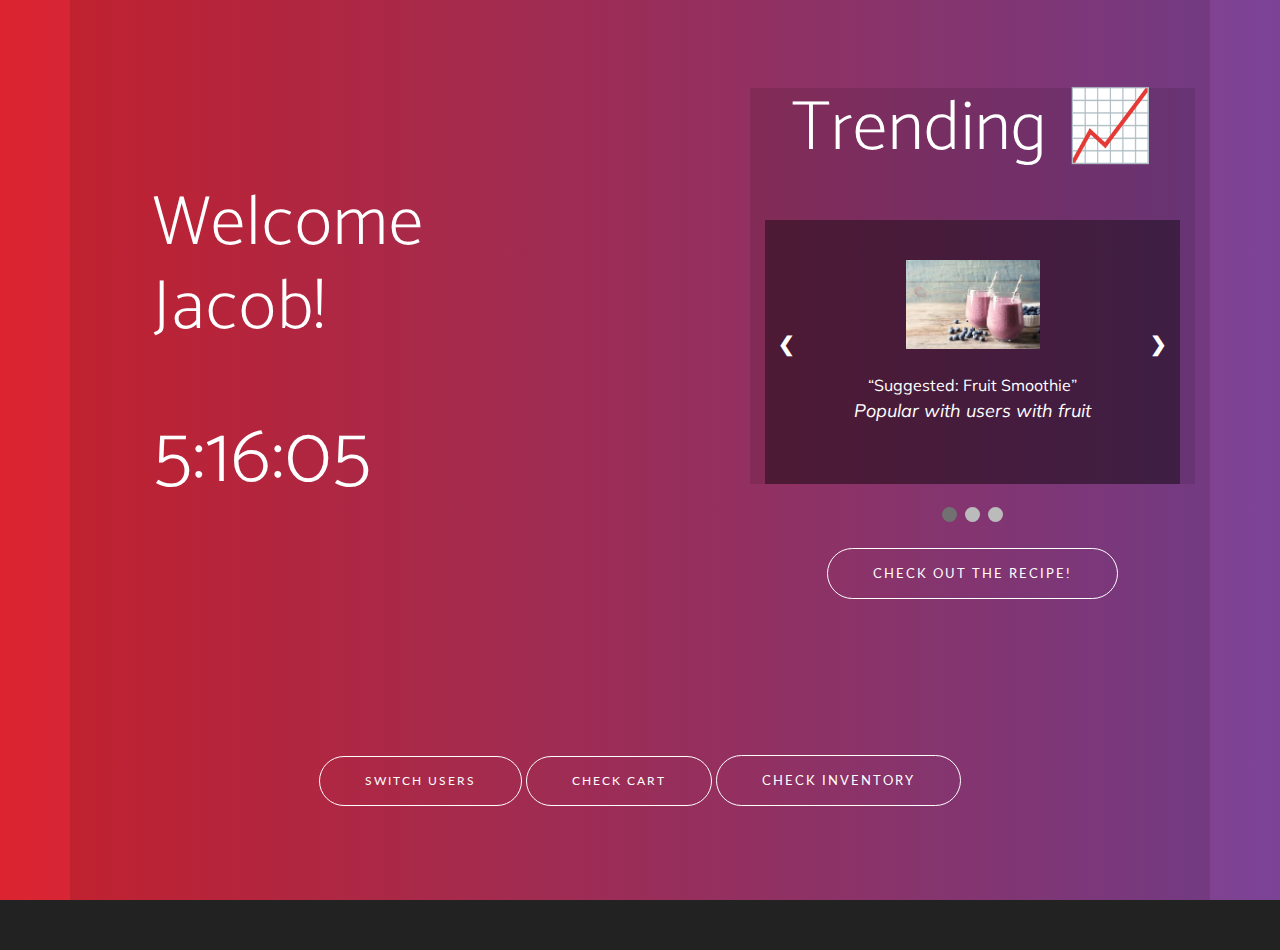
<file: startbootstrap-new-age-gh-pages/index.html>
<!DOCTYPE html>
<html lang="en">

<head>

  <meta charset="utf-8">
  <meta name="viewport" content="width=device-width, initial-scale=1, shrink-to-fit=no">
  <meta name="description" content="">
  <meta name="author" content="">

  <title>Smart Fridge App</title>

  <!-- Bootstrap core CSS -->
  <link href="vendor/bootstrap/css/bootstrap.min.css" rel="stylesheet">

  <!-- Custom fonts for this template -->
  <link href="vendor/fontawesome-free/css/all.min.css" rel="stylesheet">
  <link rel="stylesheet" href="vendor/simple-line-icons/css/simple-line-icons.css">
  <link href="https://fonts.googleapis.com/css?family=Lato" rel="stylesheet">
  <link href="https://fonts.googleapis.com/css?family=Catamaran:100,200,300,400,500,600,700,800,900" rel="stylesheet">
  <link href="https://fonts.googleapis.com/css?family=Muli" rel="stylesheet">

  <!-- Plugin CSS -->
  <link rel="stylesheet" href="device-mockups/device-mockups.min.css">

  <!-- Custom styles for this template -->
  <link href="css/new-age.min.css" rel="stylesheet">

</head>

<body id="page-top" onload="setTime(); scrollRecipes()">


  <header class="masthead">
    <div class="container h-100">
      <div class="row h-100">
        <div class="col-lg-7 my-auto">
          <div class="header-content mx-auto">
            <h1 class="time mb-5" style="font-size:70px">Welcome Jacob!</h1>
            <h1 class="time mb-5" id="time" style="font-size:80px">The time</h1>
          </div>
        </div>
        <div class="col-lg-5 my-auto">
          <div class="container">
            <h1 class="mb-5 trending-header" style="font-size:70px; margin-top: 10px; box-sizing: border-box">Trending &#128200;</h1>
            <div class="pages">
              <img src="img/smoothie.jpg" style="width: 40%"></img>
              <br></br>
              <q>Suggested: Fruit Smoothie</q>
              <p><i>Popular with users with fruit</i></p>
            </div>

            <div class="pages">
              <img src="img/cookies.jpg" style="width: 40%"></img>
              <br></br>
              <q>Suggested: Flourless Peanut Butter Cookies</q>
              <p><i>Popular with users in college</i></p>
            </div>

            <div class="pages">
              <img src="img/biscuit.jpg" style="width: 40%"></img>
              <br></br>
              <q>Suggested: Biscuits</q>
              <p><i>Popular for breakfast</i></p>
            </div>

            <a class="prev" onclick="plusSlides(-1)">&#10094;</a>
            <a class="next" onclick="plusSlides(1)">&#10095;</a>
          </div>

          <div class="dot-container">
            <span class="dot" onclick="currentSlide(1)"></span>
            <span class="dot" onclick="currentSlide(2)"></span>
            <span class="dot" onclick="currentSlide(3)"></span>
          </div>

          <div style="text-align: center;">
            <a href="javascript:seeRecipe()" class="btn btn-outline btn-xl js-scroll-trigger" style="font-size:13px; left: 50%;">Check out the recipe!</a>
          </div>
        </div>

        <div class="my-auto contact" style="width:100%; text-align: center;">
            <ul class="list-inline list-social">
              <a href="users.html" class="btn btn-outline btn-xl js-scroll-trigger" style="font-size:12px; left: 50%">Switch Users</a>
              <a href="cart.html" class="btn btn-outline btn-xl js-scroll-trigger" style="font-size:12px; left: 50%">Check Cart</a>
              <a href="inventory.html?Strawberries=2&Banana=1&Milk=1&Yogurt=1&Eggs=1&Cream=1" class="btn btn-outline btn-xl js-scroll-trigger" style="font-size:13px; left: 50%;">Check Inventory</a>
            </ul>
          </div>
      </div>
    </div>
  </header>

  <footer>
    <div class="container">

    </div>
  </footer>

  <!-- Bootstrap core JavaScript -->
  <script src="vendor/jquery/jquery.min.js"></script>
  <script src="vendor/bootstrap/js/bootstrap.bundle.min.js"></script>

  <!-- Plugin JavaScript -->
  <script src="vendor/jquery-easing/jquery.easing.min.js"></script>

  <!-- Custom scripts for this template -->
  <script src="js/new-age.min.js"></script>

  <style>
    .container {
      margin: auto;
      position: relative;
      background:rgba(0,0,0,0.1);
      opacity: 1;
    }

    .time {
      margin-top: 60px;
      margin-right: 50px;
      font-size: 100px;
    }

    .trending-header {
      text-align: center;
    }

    .pages {
      display: none;
      padding: 40px;
      text-align: center;
      background:rgba(0,0,0,0.4);
      opacity: 1;
    }

    .next {
      margin-right: 15px;
    }

    .prev, .next {
      cursor: pointer;
      position: absolute;
      top: 50%;
      width: auto;
      margin-top: 30px;
      padding: 3%;
      color: #888;
      font-weight: bold;
      font-size: 20px;
      border-radius: 0 3px 3px 0;
      user-select: none;
    }

    .next {
      position: absolute;
      right: 0;
      border-radius: 3px 0 0 3px;
    }

    .prev:hover, .next:hover {
      background-color: rgba(0,0,0,0.8);
      color: white;
    }

    .dot-container {
      text-align: center;
      padding: 20px;
    }

    .dot {
      cursor: pointer;
      height: 15px;
      width: 15px;
      margin: 0 2px;
      background-color: #bbb;
      border-radius: 50%;
      display: inline-block;
      transition: background-color 0.6s ease;
    }

    .active, .dot:hover {
      background-color: #717171;
    }
  </style>

  <script>
    var index = 3;

    showSlides(index);

    function scrollRecipes() {
      setTimeout(scrollRecipes, 4000);
      index = (index + 1) % 3;
      showSlides(index);
    }

    function showSlides(n) {
      var i;
      var slides = document.getElementsByClassName("pages");
      var dots = document.getElementsByClassName("dot");

      if (n > slides.length) {
        index = 1;
      }

      if (n < 1) {
        index = slides.length;
      }

      for (i = 0; i < slides.length; i++) {
        slides[i].style.display = "none";
      }

      for (i = 0; i < dots.length; i++) {
        dots[i].className = dots[i].className.replace(" active", "");
      }

      slides[index - 1].style.display = "block";
      dots[index - 1].className += " active";
    }

    function plusSlides(n) {
      showSlides(index += n);
    }

    function currentSlide(n) {
      showSlides(index = n);
    }

    function setTime() {
      var today = new Date();
      var h = today.getHours();
      var m = today.getMinutes();
      var s = today.getSeconds();

      if (h > 12) {
        h = h - 12;
      }

      m = format(m);
      s = format(s);
      document.getElementById('time').innerHTML = h + ":" + m + ":" + s;
      var t = setTimeout(setTime, 500);
    }

    function format(i) {
      if (i < 10) {
        i = "0" + i;
      }

      return i;
    }

    function seeRecipe() {
      window.location = "recipe" + index + ".html"
    }
  </script>

</body>

</html>
</file>
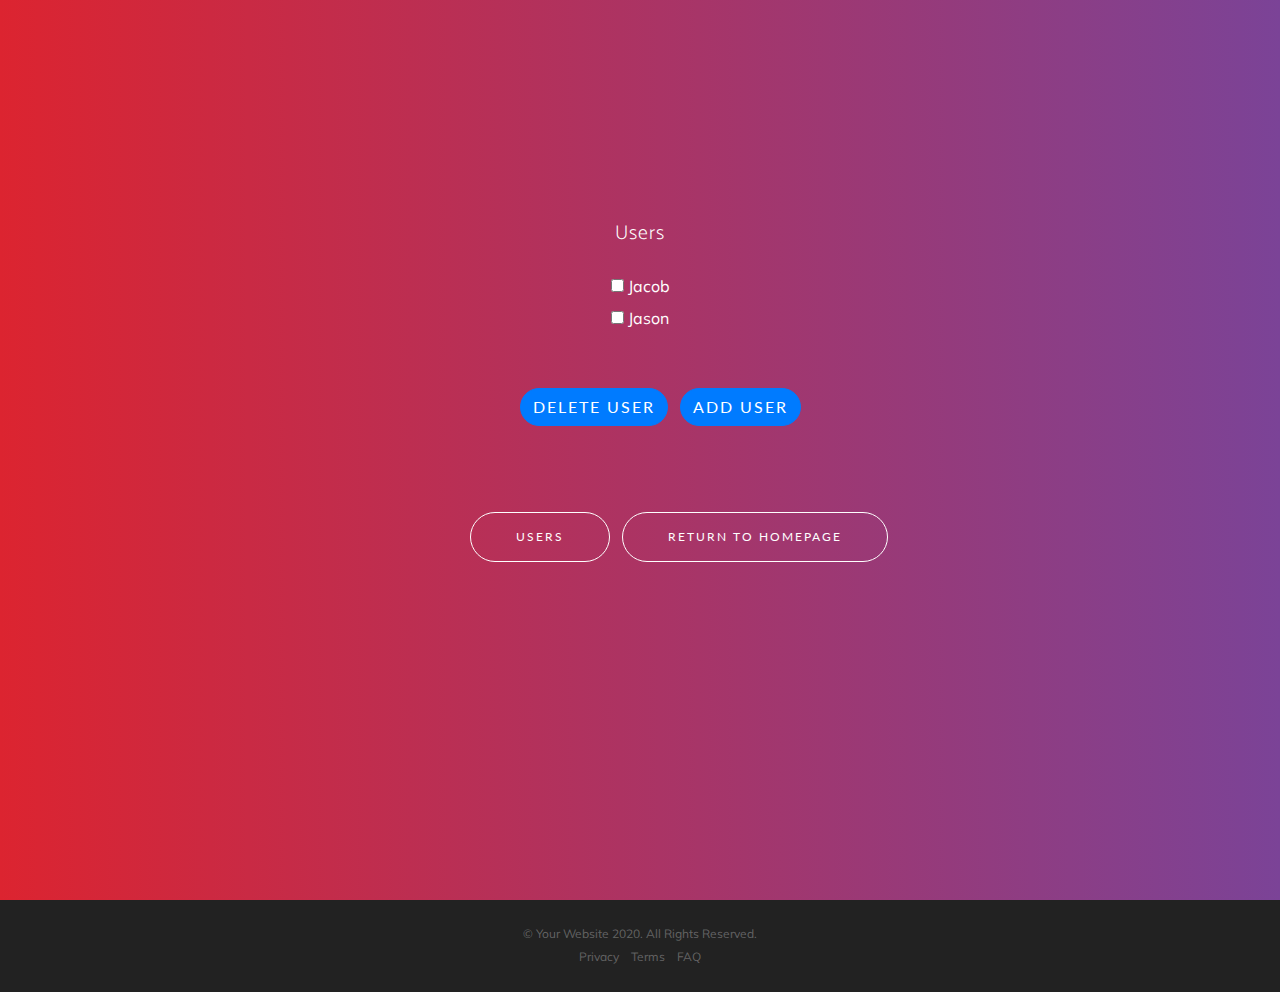
<file: startbootstrap-new-age-gh-pages/addUser.html>
<!DOCTYPE html>
<html lang="en">

<head>

  <meta charset="utf-8">
  <meta name="viewport" content="width=device-width, initial-scale=1, shrink-to-fit=no">
  <meta name="description" content="">
  <meta name="author" content="">

  <title>Add User</title>

  <!-- Bootstrap core CSS -->
  <link href="vendor/bootstrap/css/bootstrap.min.css" rel="stylesheet">

  <!-- Custom fonts for this template -->
  <link href="vendor/fontawesome-free/css/all.min.css" rel="stylesheet">
  <link rel="stylesheet" href="vendor/simple-line-icons/css/simple-line-icons.css">
  <link href="https://fonts.googleapis.com/css?family=Lato" rel="stylesheet">
  <link href="https://fonts.googleapis.com/css?family=Catamaran:100,200,300,400,500,600,700,800,900" rel="stylesheet">
  <link href="https://fonts.googleapis.com/css?family=Muli" rel="stylesheet">

  <!-- Plugin CSS -->
  <link rel="stylesheet" href="device-mockups/device-mockups.min.css">

  <!-- Custom styles for this template -->
  <link href="css/new-age.min.css" rel="stylesheet">

</head>

<body id="page-top">


  <header class="masthead">
    <div class="container h-100">
      <div style="text-align: center; padding-top: 20%;" class="users_header">
        <h5> Users </h5>
      </div>
      <div>
      <div class="row" style="padding-top: 20px;">
        <div class="col-lg-12 my-auto" style="text-align: center;">
          <input type="checkbox" id="vehicle1" name="vehicle1" value="Bike">
          <label for="vehicle1"> Jacob</label><br>
        </div>
      </div>
      <div class="row">
        <div class="col-lg-12 my-auto" style="text-align: center;">
          <input type="checkbox" id="vehicle1" name="vehicle1" value="Bike">
          <label for="vehicle1"> Jason</label><br>
        </div>
      </div>
    </div>
      <div style="padding-top: 50px" class="row">
        <ul style="padding-left: 450px" class="list-inline">

          <li class="list-inline-item">
            <p><button type="button" id="updateButton" class="btn btn-primary" data-toggle="modal" data-target="#exampleModal">Delete User</button></p>

            <div class="modal fade" id="exampleModal" tabindex="-1" role="dialog" aria-labelledby="exampleModalLabel" aria-hidden="true">
              <div class="modal-dialog" role="document">
                <div class="modal-content">
                  <div class="modal-header">
                    <h5 class="modal-title" id="exampleModalLabel" style ="color: black; text-align: left;">Unimplemented feature</h5>
                    <button type="button" class="close" data-dismiss="modal" aria-label="Close">
                      <span aria-hidden="true">&times;</span>
                    </button>
                  </div>
                  <div class="modal-body">
                    <p style="color: black; text-align: left;">Feature is not implemented</p>
                  </div>
                  <div class="modal-footer">
                    <button type="button" class="btn btn-secondary" data-dismiss="modal">Close</button>
                  </div>
                </div>
              </div>
            </div>
          </li>


          <li  class="list-inline-item">
            <p><button type="button" id="updateButton" class="btn btn-primary" data-toggle="modal" data-target="#exampleModal">Add User</button></p>
          </li>


        </ul>
         <ul style="padding-left: 400px;padding-top: 50px" class="list-inline">
          <li class="list-inline-item">
            <a href="users.html" class="btn btn-outline btn-xl js-scroll-trigger" style="font-size:12px; left: 50%">Users</a>
          </li>

          </li>
          <li  class="list-inline-item">
            <a href="index.html" class="btn btn-outline btn-xl js-scroll-trigger" style="font-size:12px; left: 50%">Return to Homepage</a>
          </li>

        </ul>
      </div>
    </div>

      <ul class="list-inline list-social">
        <li class="list-inline-item social-twitter">
          <a href="#">
            <i class="fab"></i>
          </a>
        </li>
      </ul>
  </header>




  <footer>
    <div class="container">
      <p>&copy; Your Website 2020. All Rights Reserved.</p>
      <ul class="list-inline">
        <li class="list-inline-item">
          <a href="#">Privacy</a>
        </li>
        <li class="list-inline-item">
          <a href="#">Terms</a>
        </li>
        <li class="list-inline-item">
          <a href="#">FAQ</a>
        </li>
      </ul>
    </div>
  </footer>

  <!-- Bootstrap core JavaScript -->
  <script src="vendor/jquery/jquery.min.js"></script>
  <script src="vendor/bootstrap/js/bootstrap.bundle.min.js"></script>

  <!-- Plugin JavaScript -->
  <script src="vendor/jquery-easing/jquery.easing.min.js"></script>

  <!-- Custom scripts for this template -->
  <script src="js/new-age.min.js"></script>

</body>

<style>

  .add-sub{
    text-align: center;
    margin: auto;

  }

  .card {
  box-shadow: 0 4px 8px 0 rgba(0, 0, 0, 0.2);
  max-width: 300px;
  max-height: 400px;
  margin: auto;
  text-align: center;
}

.row{
  text-align: right;

}

.title {
  color: grey;
  font-size: 18px;
}

/* button {
  border: none;
  outline: 0;
  display: inline-block;
  padding: 8px;
  color: white;
  background-color: #000;
  text-align: center;
  cursor: pointer;
  width: 100%;
  font-size: 18px;
} */

a {
  text-decoration: none;
  font-size: 22px;
  color: black;
}

button:hover, a:hover {
  opacity: 0.7;
}

  </style>

</html>
</file>
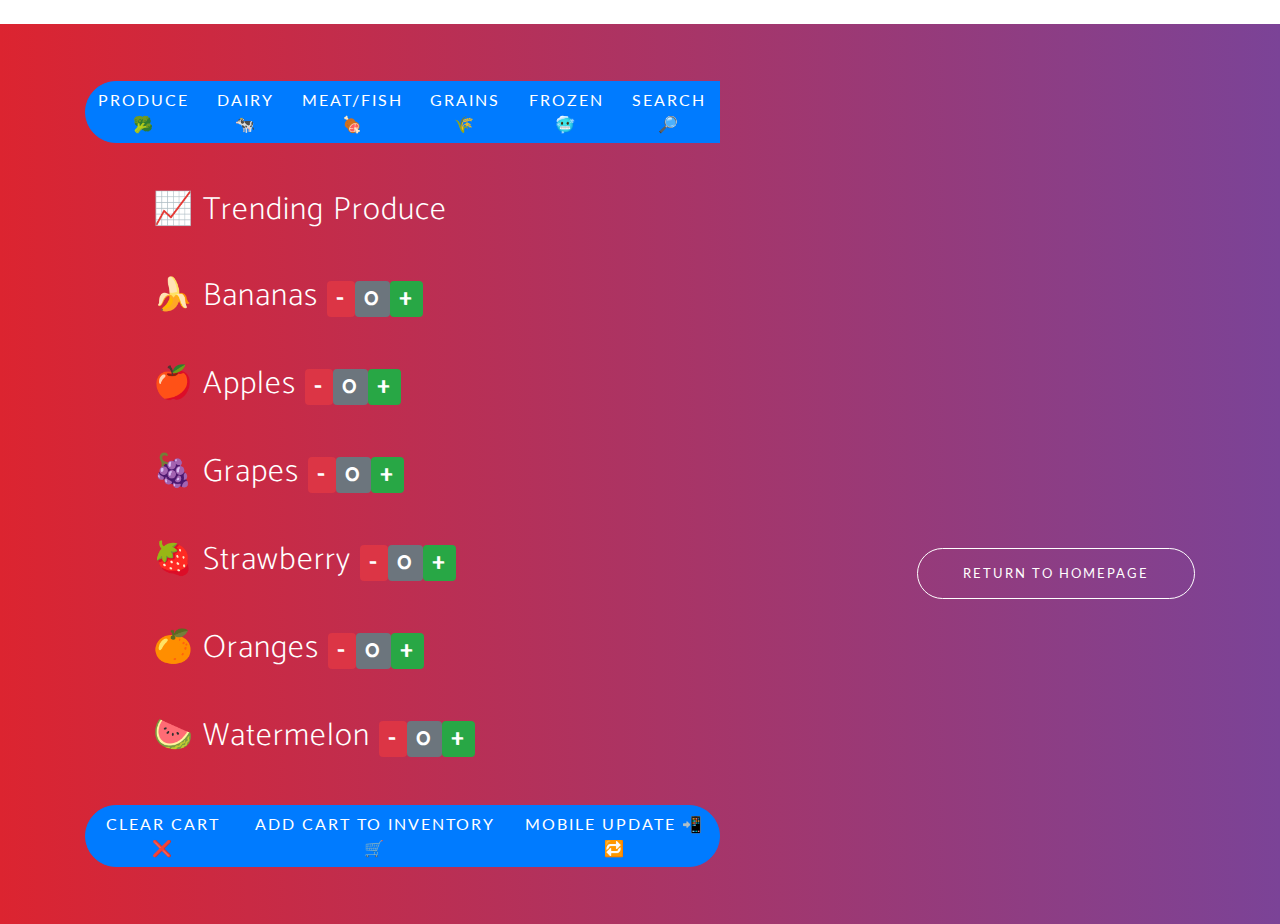
<file: startbootstrap-new-age-gh-pages/cart.html>
<!DOCTYPE html>
<html lang="en">
​
<head>
​
  <meta charset="utf-8">
  <meta name="viewport" content="width=device-width, initial-scale=1, shrink-to-fit=no">
  <meta name="description" content="">
  <meta name="author" content="">
​
  <title>Smart Fridge App</title>
​
  <!-- Bootstrap core CSS -->
  <link href="vendor/bootstrap/css/bootstrap.min.css" rel="stylesheet">
​
  <!-- Custom fonts for this template -->
  <link href="vendor/fontawesome-free/css/all.min.css" rel="stylesheet">
  <link rel="stylesheet" href="vendor/simple-line-icons/css/simple-line-icons.css">
  <link href="https://fonts.googleapis.com/css?family=Lato" rel="stylesheet">
  <link href="https://fonts.googleapis.com/css?family=Catamaran:100,200,300,400,500,600,700,800,900" rel="stylesheet">
  <link href="https://fonts.googleapis.com/css?family=Muli" rel="stylesheet">
​
  <!-- Plugin CSS -->
  <link rel="stylesheet" href="device-mockups/device-mockups.min.css">
​
  <!-- Custom styles for this template -->
  <link href="css/new-age.min.css" rel="stylesheet">

  <script src="vendor/jquery/jquery.min.js"></script>
  <script src="vendor/bootstrap/js/bootstrap.bundle.min.js"></script>

  <!-- Plugin JavaScript -->
  <script src="vendor/jquery-easing/jquery.easing.min.js"></script>

  <!-- Custom scripts for this template -->
  <script src="js/new-age.min.js"></script>
​
  </head>
​
<body id="page-top">
  <header class="masthead">
    <div class="container h-100">
      <div class="row h-100">
          <div class="col-lg-7 my-auto">
              <div class="btn-group">
                  <button type="button" class="btn btn-primary" onclick="produceSwitch()">Produce 🥦</button>
                  <button type="button" class="btn btn-primary" onclick="dairySwitch()">Dairy 🐄</button>
                  <button type="button" class="btn btn-primary" onclick="meatSwitch()">Meat/Fish 🍖</button>
                  <button type="button" class="btn btn-primary" onclick="grainSwitch()">Grains 🌾</button>
                  <button type="button" class="btn btn-primary" onclick="frozenSwitch()">Frozen 🥶</button>
                  <button type="button" class="btn btn-primary" data-toggle="modal" data-target="#exampleModal">Search 🔎</button>

                  <div class="modal fade" id="exampleModal" tabindex="-1" role="dialog" aria-labelledby="exampleModalLabel" aria-hidden="true">
                    <div class="modal-dialog" role="document">
                      <div class="modal-content">
                        <div class="modal-header">
                          <h5 class="modal-title" id="exampleModalLabel" style ="color: black; text-align: left;">Unimplemented feature</h5>
                          <button type="button" class="close" data-dismiss="modal" aria-label="Close">
                            <span aria-hidden="true">&times;</span>
                          </button>
                        </div>
                        <div class="modal-body">
                          <p style="color: black; text-align: left;">Feature is not implemented</p>
                        </div>
                        <div class="modal-footer">
                          <button type="button" class="btn btn-secondary" data-dismiss="modal">Close</button>
                        </div>
                      </div>
                    </div>
                  </div>
              </div>

              <div class="header-content mx-auto" id="produce" style="display: block">
                  <h2 class="mb-5"> </h2>
                  <h2 class="mb-5"> 📈 Trending Produce </h2>
                  <h2 class="mb-5">🍌 Bananas <span class="badge badge-danger" onclick="decrement('ban')">-</span><span class="badge badge-secondary" id="ban">0</span><span class="badge badge-success" onclick="increment('ban')">+</span></h2>
                  <h2 class="mb-5">🍎 Apples <span class="badge badge-danger" onclick="decrement('app')">-</span><span class="badge badge-secondary" id="app">0</span><span class="badge badge-success" onclick="increment('app')">+</span></h2>
                  <h2 class="mb-5">🍇 Grapes <span class="badge badge-danger" onclick="decrement('grap')">-</span><span class="badge badge-secondary" id="grap">0</span><span class="badge badge-success" onclick="increment('grap')">+</span></h2>
                  <h2 class="mb-5">🍓 Strawberry <span class="badge badge-danger" onclick="decrement('stra')">-</span><span class="badge badge-secondary" id="stra">0</span><span class="badge badge-success" onclick="increment('stra')">+</span></h2>
                  <h2 class="mb-5">🍊 Oranges <span class="badge badge-danger" onclick="decrement('oran')">-</span><span class="badge badge-secondary" id="oran">0</span><span class="badge badge-success" onclick="increment('oran')">+</span></h2>
                  <h2 class="mb-5">🍉 Watermelon <span class="badge badge-danger" onclick="decrement('wate')">-</span><span class="badge badge-secondary" id="wate">0</span><span class="badge badge-success" onclick="increment('wate')">+</span></h2>
              </div>
              <div class="header-content mx-auto" id="dairy" style="display: none">
                  <h2 class="mb-5"> </h2>
                  <h2 class="mb-5"> 📈 Trending Dairy </h2>
                  <h2 class="mb-5">🥛 Milk <span class="badge badge-danger" onclick="decrement('milk')">-</span><span class="badge badge-secondary" id="milk">0</span><span class="badge badge-success" onclick="increment('milk')">+</span></h2>
                  <h2 class="mb-5">🧈 Butter <span class="badge badge-danger" onclick="decrement('but')">-</span><span class="badge badge-secondary" id="but">0</span><span class="badge badge-success" onclick="increment('but')">+</span></h2>
                  <h2 class="mb-5">🧀 Cheddar <span class="badge badge-danger" onclick="decrement('ched')">-</span><span class="badge badge-secondary" id="ched">0</span><span class="badge badge-success" onclick="increment('ched')">+</span></h2>
                  <h2 class="mb-5">🧀 American <span class="badge badge-danger" onclick="decrement('amer')">-</span><span class="badge badge-secondary" id="amer">0</span><span class="badge badge-success" onclick="increment('amer')">+</span></h2>
                  <h2 class="mb-5">🧀 Swiss <span class="badge badge-danger" onclick="decrement('swis')">-</span><span class="badge badge-secondary" id="swis">0</span><span class="badge badge-success" onclick="increment('swis')">+</span></h2>
                  <h2 class="mb-5">🥄 Yogurt <span class="badge badge-danger" onclick="decrement('yogu')">-</span><span class="badge badge-secondary" id="yogu">0</span><span class="badge badge-success" onclick="increment('yogu')">+</span></h2>
              </div>
              <div class="header-content mx-auto" id="meatfish" style="display: none">
                  <h2 class="mb-5"> </h2>
                  <h2 class="mb-5"> 📈 Trending Meat/Fish </h2>
                  <h2 class="mb-5">🥓 Pork <span class="badge badge-danger" onclick="decrement('pork')">-</span><span class="badge badge-secondary" id="pork">0</span><span class="badge badge-success" onclick="increment('pork')">+</span></h2>
                  <h2 class="mb-5">🍣  Tuna <span class="badge badge-danger" onclick="decrement('tuna')">-</span><span class="badge badge-secondary" id="tuna">0</span><span class="badge badge-success" onclick="increment('tuna')">+</span></h2>
                  <h2 class="mb-5">🍗 Chicken <span class="badge badge-danger" onclick="decrement('chic')">-</span><span class="badge badge-secondary" id="chic">0</span><span class="badge badge-success" onclick="increment('chic')">+</span></h2>
                  <h2 class="mb-5">🍔 Beef <span class="badge badge-danger" onclick="decrement('beef')">-</span><span class="badge badge-secondary" id="beef">0</span><span class="badge badge-success" onclick="increment('beef')">+</span></h2>
                  <h2 class="mb-5">🦃 Turkey <span class="badge badge-danger" onclick="decrement('turk')">-</span><span class="badge badge-secondary" id="turk">0</span><span class="badge badge-success" onclick="increment('turk')">+</span></h2>
                  <h2 class="mb-5">🍤 Shrimp <span class="badge badge-danger" onclick="decrement('shri')">-</span><span class="badge badge-secondary" id="shri">0</span><span class="badge badge-success" onclick="increment('shri')">+</span></h2>
              </div>
              <div class="header-content mx-auto" id="grains" style="display: none">
                  <h2 class="mb-5"> </h2>
                  <h2 class="mb-5"> 📈 Trending Grains </h2>
                  <h2 class="mb-5">🌾 Oats <span class="badge badge-danger" onclick="decrement('oat')">-</span><span class="badge badge-secondary" id="oat">0</span><span class="badge badge-success" onclick="increment('oat')">+</span></h2>
                  <h2 class="mb-5">🍞 Bread <span class="badge badge-danger" onclick="decrement('bre')">-</span><span class="badge badge-secondary" id="bre">0</span><span class="badge badge-success" onclick="increment('bre')">+</span></h2>
                  <h2 class="mb-5">🥞 Pancakes <span class="badge badge-danger" onclick="decrement('panc')">-</span><span class="badge badge-secondary" id="panc">0</span><span class="badge badge-success" onclick="increment('panc')">+</span></h2>
                  <h2 class="mb-5">🧇 Waffles <span class="badge badge-danger" onclick="decrement('waff')">-</span><span class="badge badge-secondary" id="waff">0</span><span class="badge badge-success" onclick="increment('waff')">+</span></h2>
                  <h2 class="mb-5">🍝 Spaghetti <span class="badge badge-danger" onclick="decrement('spag')">-</span><span class="badge badge-secondary" id="spag">0</span><span class="badge badge-success" onclick="increment('spag')">+</span></h2>
                  <h2 class="mb-5">🍰 Cakes <span class="badge badge-danger" onclick="decrement('cake')">-</span><span class="badge badge-secondary" id="cake">0</span><span class="badge badge-success" onclick="increment('cake')">+</span></h2>
              </div>
              <div class="header-content mx-auto" id="frozen" style="display: none">
                  <h2 class="mb-5"> </h2>
                  <h2 class="mb-5"> 📈 Trending Frozen </h2>
                  <h2 class="mb-5">🍕 Pizza <span class="badge badge-danger" onclick="decrement('piz')">-</span><span class="badge badge-secondary" id="piz">0</span><span class="badge badge-success" onclick="increment('piz')">+</span></h2>
                  <h2 class="mb-5">🌭 Hot Dogs <span class="badge badge-danger" onclick="decrement('hot')">-</span><span class="badge badge-secondary" id="hot">0</span><span class="badge badge-success" onclick="increment('hot')">+</span></h2>
                  <h2 class="mb-5">🍨 Ice Cream <span class="badge badge-danger" onclick="decrement('icm')">-</span><span class="badge badge-secondary" id="icm">0</span><span class="badge badge-success" onclick="increment('icm')">+</span></h2>
                  <h2 class="mb-5">🍸 Vodka <span class="badge badge-danger" onclick="decrement('vod')">-</span><span class="badge badge-secondary" id="vod">0</span><span class="badge badge-success" onclick="increment('vod')">+</span></h2>
                  <h2 class="mb-5">🧊 Pack Ice <span class="badge badge-danger" onclick="decrement('ice')">-</span><span class="badge badge-secondary" id="ice">0</span><span class="badge badge-success" onclick="increment('ice')">+</span></h2>
                  <h2 class="mb-5">🍧 Italian Ice <span class="badge badge-danger" onclick="decrement('ita')">-</span><span class="badge badge-secondary" id="ita">0</span><span class="badge badge-success" onclick="increment('ita')">+</span></h2>
              </div>
              <div class="btn-group">
                  <button type="button" class="btn btn-primary" onclick="reset()">Clear Cart ❌</button>
                  <button type="button" class="btn btn-primary" onclick="addCart()">Add Cart to Inventory 🛒</button>
                  <button type="button" class="btn btn-primary" data-toggle="modal" data-target="#exampleModal">Mobile Update  📲🔁</button>
              </div>
              <script>
                  var p = document.getElementById("produce");
                  var d = document.getElementById("dairy");
                  var m = document.getElementById("meatfish");
                  var g = document.getElementById("grains");
                  var f = document.getElementById("frozen");
                  function produceSwitch() {
                      p.style.display = "block";
                      d.style.display = "none";
                      m.style.display = "none";
                      g.style.display = "none";
                      f.style.display = "none";
                  }
                  function dairySwitch() {
                      p.style.display = "none";
                      d.style.display = "block";
                      m.style.display = "none";
                      g.style.display = "none";
                      f.style.display = "none";
                  }
                  function meatSwitch() {
                      p.style.display = "none";
                      d.style.display = "none";
                      m.style.display = "block";
                      g.style.display = "none";
                      f.style.display = "none";
                  }
                  function grainSwitch() {
                      p.style.display = "none";
                      d.style.display = "none";
                      m.style.display = "none";
                      g.style.display = "block";
                      f.style.display = "none";
                  }
                  function frozenSwitch() {
                      p.style.display = "none";
                      d.style.display = "none";
                      m.style.display = "none";
                      g.style.display = "none";
                      f.style.display = "block";
                  }
                  function decrement(id) {
                      num = Number.parseInt(document.getElementById(id).innerHTML) - 1;
                      if (num >= 0) {
                          document.getElementById(id).innerHTML = num;
                      } else {
                          document.getElementById(id).innerHTML = 0;
                      }
                  }
                  function increment(id) {
                      num = Number.parseInt(document.getElementById(id).innerHTML) + 1;
                      document.getElementById(id).innerHTML = num;
                  }
                  function reset() {
                      var all_foods = ["ban", "app", "grap", "stra", "oran", "wate", "milk", "but", "amer", "ched", "swis", "yogu", "pork", "beef", "chic", "shri", "turk", "tuna", "oat", "panc", "waff", "bre", "spag", "cake", "piz", "hot", "icm", "ice", "vod", "ita"];
                      var i = 0;
                      for (i; i < all_foods.length; i++) {
                          var curr = document.getElementById(all_foods[i]);
                          curr.innerHTML = 0;
                      }
                  }
                  function addCart() {
                      var pre_string = {Bananas: 0, Apples: 0, Grapes: 0, Strawberries: 0, Oranges: 0, Watermelons: 0, Milk: 0, Butter: 0, American: 0, Cheddar: 0, Swiss: 0, Yogurt: 0, Pork: 0, Beef: 0, Chicken: 0, Shrimp: 0, Turkey: 0, Tuna: 0, Oats: 0, Pancakes: 0, Waffles: 0, Bread: 0, Spaghetti: 0, Cakes: 0, Pizzas: 0, Hot_Dogs: 0, Ice_Cream: 0, Vodka: 0, Italian_Ices: 0};
                      pre_string.Bananas = Number.parseInt(document.getElementById("ban").innerHTML);
                      pre_string.Apples = Number.parseInt(document.getElementById("app").innerHTML);
                      pre_string.Grapes = Number.parseInt(document.getElementById("grap").innerHTML);
                      pre_string.Strawberries = Number.parseInt(document.getElementById("stra").innerHTML);
                      pre_string.Oranges = Number.parseInt(document.getElementById("oran").innerHTML);
                      pre_string.Watermelons = Number.parseInt(document.getElementById("wate").innerHTML);
                      pre_string.Milk = Number.parseInt(document.getElementById("milk").innerHTML);
                      pre_string.Butter = Number.parseInt(document.getElementById("but").innerHTML);
                      pre_string.American = Number.parseInt(document.getElementById("amer").innerHTML);
                      pre_string.Cheddar = Number.parseInt(document.getElementById("ched").innerHTML);
                      pre_string.Swiss = Number.parseInt(document.getElementById("swis").innerHTML);
                      pre_string.Yogurt = Number.parseInt(document.getElementById("yogu").innerHTML);
                      pre_string.Pork = Number.parseInt(document.getElementById("pork").innerHTML);
                      pre_string.Beef = Number.parseInt(document.getElementById("beef").innerHTML);
                      pre_string.Chicken = Number.parseInt(document.getElementById("chic").innerHTML);
                      pre_string.Shrimp = Number.parseInt(document.getElementById("shri").innerHTML);
                      pre_string.Turkey = Number.parseInt(document.getElementById("turk").innerHTML);
                      pre_string.Tuna = Number.parseInt(document.getElementById("tuna").innerHTML);
                      pre_string.Oats = Number.parseInt(document.getElementById("oat").innerHTML);
                      pre_string.Pancakes = Number.parseInt(document.getElementById("panc").innerHTML);
                      pre_string.Waffles = Number.parseInt(document.getElementById("waff").innerHTML);
                      pre_string.Bread = Number.parseInt(document.getElementById("bre").innerHTML);
                      pre_string.Spaghetti = Number.parseInt(document.getElementById("spag").innerHTML);
                      pre_string.Cakes = Number.parseInt(document.getElementById("cake").innerHTML);
                      pre_string.Pizzas = Number.parseInt(document.getElementById("piz").innerHTML);
                      pre_string.Hot_Dogs = Number.parseInt(document.getElementById("hot").innerHTML);
                      pre_string.Ice_Cream = Number.parseInt(document.getElementById("icm").innerHTML);
                      pre_string.Vodka = Number.parseInt(document.getElementById("vod").innerHTML);
                      pre_string.Italian_Ices = Number.parseInt(document.getElementById("ita").innerHTML);
                      var obj = JSON.stringify(pre_string);
                      window.document.location = './inventory.html' + '?Bananas=' + pre_string.Bananas + '&Apples=' + pre_string.Apples + '&Grapes=' + pre_string.Grapes + '&Strawberries=' + pre_string.Strawberries + '&Oranges=' + pre_string.Oranges + '&Watermelons=' + pre_string.Watermelons + '&Milk=' + pre_string.Milk + '&Butter=' + pre_string.Butter + '&American=' + pre_string.American + '&Cheddar=' + pre_string.Cheddar + '&Swiss=' + pre_string.Swiss + '&Yogurt=' + pre_string.Yogurt + '&Pork=' + pre_string.Pork + '&Beef=' + pre_string.Beef + '&Chicken=' + pre_string.Chicken + '&Shrimp=' + pre_string.Shrimp + '&Turkey=' + pre_string.Turkey + '&Tuna=' + pre_string.Tuna + '&Oats=' + pre_string.Oats + '&Pancakes=' + pre_string.Pancakes + '&Waffles=' + pre_string.Waffles + '&Bread=' + pre_string.Bread + '&Spaghetti=' + pre_string.Spaghetti + '&Cakes=' + pre_string.Cakes + '&Pizzas=' + pre_string.Pizzas + '&Hot Dogs=' + pre_string.Hot_Dogs + '&Ice Cream=' + pre_string.Ice_Cream + '&Vodka=' + pre_string.Vodka + '&Italian Ices=' + pre_string.Italian_Ices;
                  }
              </script>
          </div>
        <div class="col-lg-5 my-auto">

          <div style="text-align: right; padding-top:50%">
            <a href="index.html" class="btn btn-outline btn-xl js-scroll-trigger" style="font-size:13px; left: 60%;bottom: 0;">Return to Homepage</a>
          </div>
          <div class="device-container">
              <div class="device">
                <div class="button">
                  <!-- You can hook the "home button" to some JavaScript events or just remove it -->
                </div>
​
  <!-- Custom scripts for this template -->
  <script src="js/new-age.min.js"></script>
​
​
  <style>
​
    .h2{
      position: center;
    }
    .dropdownMenuButton {
      position: right;
    }
​
    .btn-btn-secondary dropdown-toggle{
      position: right;
    }
    </style>
</body>
​
</html>
</file>
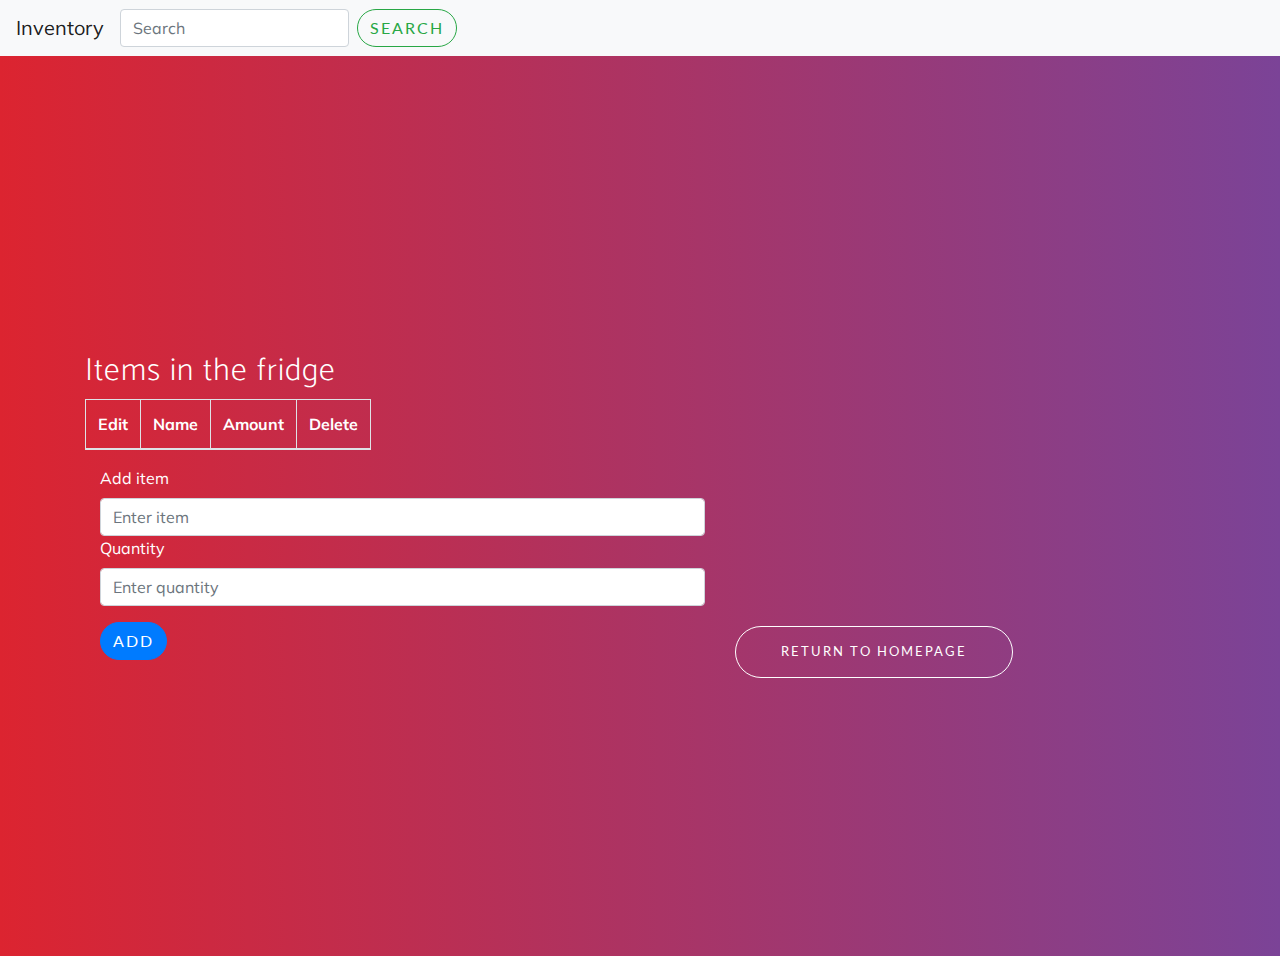
<file: startbootstrap-new-age-gh-pages/inventory.html>
<!DOCTYPE html>
<html lang="en">

<head>

    <meta charset="utf-8">
    <meta name="viewport" content="width=device-width, initial-scale=1, shrink-to-fit=no">
    <meta name="description" content="">
    <meta name="author" content="">

    <title>Smart Fridge App</title>

    <!-- Bootstrap core CSS -->
    <link href="vendor/bootstrap/css/bootstrap.min.css" rel="stylesheet">

    <!-- Custom fonts for this template -->
    <link href="vendor/fontawesome-free/css/all.min.css" rel="stylesheet">
    <link rel="stylesheet" href="vendor/simple-line-icons/css/simple-line-icons.css">
    <link href="https://fonts.googleapis.com/css?family=Lato" rel="stylesheet">
    <link href="https://fonts.googleapis.com/css?family=Catamaran:100,200,300,400,500,600,700,800,900" rel="stylesheet">
    <link href="https://fonts.googleapis.com/css?family=Muli" rel="stylesheet">

    <!-- Plugin CSS -->
    <link rel="stylesheet" href="device-mockups/device-mockups.min.css">

    <!-- Custom styles for this template -->
    <link href="css/new-age.min.css" rel="stylesheet">

    <script data-require="jquery@*" data-semver="2.1.3" src="https://code.jquery.com/jquery-2.1.3.min.js"></script>
    <script src="vendor/jquery/jquery.min.js"></script>
  <script src="vendor/bootstrap/js/bootstrap.bundle.min.js"></script>

  <!-- Plugin JavaScript -->
  <script src="vendor/jquery-easing/jquery.easing.min.js"></script>

  <!-- Custom scripts for this template -->
  <script src="js/new-age.min.js"></script>
</head>

<body id="page-top">

    <nav class="navbar navbar-expand-lg navbar-light bg-light">
        <a class="navbar-brand" href="#">Inventory</a>
        <button class="navbar-toggler" type="button" data-toggle="collapse" data-target="#navbarSupportedContent"
            aria-controls="navbarSupportedContent" aria-expanded="false" aria-label="Toggle navigation">
            <span class="navbar-toggler-icon"></span>
        </button>


        <form class="form-inline my-2 my-lg-0">
            <input class="form-control mr-sm-2" type="search" placeholder="Search" aria-label="Search">
            <button class="btn btn-outline-success my-2 my-sm-0" type="button" data-toggle="modal" data-target="#exampleModal">Search</button>

            <div class="modal fade" id="exampleModal" tabindex="-1" role="dialog" aria-labelledby="exampleModalLabel" aria-hidden="true">
                <div class="modal-dialog" role="document">
                  <div class="modal-content">
                    <div class="modal-header">
                      <h5 class="modal-title" id="exampleModalLabel" style ="color: black; text-align: left;">Unimplemented feature</h5>
                      <button type="button" class="close" data-dismiss="modal" aria-label="Close">
                        <span aria-hidden="true">&times;</span>
                      </button>
                    </div>
                    <div class="modal-body">
                      <p style="color: black; text-align: left;">Feature is not implemented</p>
                    </div>
                    <div class="modal-footer">
                      <button type="button" class="btn btn-secondary" data-dismiss="modal">Close</button>
                    </div>
                  </div>
                </div>
              </div>
        </form>
        </div>
    </nav>


    <header class="masthead">
        <div class="container h-100">
            <div class="row h-100">
                <div class="col-lg-7 my-auto">

                    <div class="container">
                        <div class="row">
                            <div class="col-sm-50">
                                <h2>Items in the fridge</h2>
                            </div>
                        </div>
                        <div class="row">
                            <div class="col-sm-50">
                                <table id="itemTable" class="table table-bordered table-condensed table-striped">
                                    <thead>
                                        <tr>
                                            <th style="color:white">Edit</th>
                                            <th style="color:white">Name</th>
                                            <th style="color:white">Amount</th>
                                            <th style="color:white">Delete</th>
                                        </tr>
                                    </thead>
                                </table>
                            </div>
                        </div>
                        <form>
                            <div class="form-group">
                                <label for="addItem">Add item</label>
                                <input type="email" class="form-control" id="addItem" aria-describedby="emailHelp"
                                       placeholder="Enter item">
                                <label for="amount">Quantity</label>
                                <input type="email" class="form-control" id="amount" aria-describedby="emailHelp"
                                       placeholder="Enter quantity">
                            </div>
                            <button type="button" id="updateButton" class="btn btn-primary"
                                    onclick="itemUpdate();">
                                Add
                            </button>
                        </form>

                    </div>
                </div>

                <div style="text-align: right; padding-top:50%">
                    <a href="index.html" class="btn btn-outline btn-xl js-scroll-trigger" style="font-size:13px; left: 50%;bottom: 0;">Return to Homepage</a>
                </div>


                    <script>

                        function QueryStringToJSON() {
                            var pairs = location.search.slice(1).split('&');

                            var result = {};
                            pairs.forEach(function(pair) {
                                pair = pair.split('=');
                                result[pair[0]] = decodeURIComponent(pair[1] || '');
                            });
                            for (var key in result) {
                                var strvalue = result[key];
                                var value = Number.parseInt(strvalue);
                                if (value >= 1) {
                                    if ($("#itemTable tbody").length == 0) {
                                        $("#itemTable").append("<tbody></tbody>");
                                    }

                                    $("#itemTable tbody").append(
                                    "<tr>" +
                                    "<td>" +
                                    "<button type='button' onclick='itemDisplay(this);' class='btn btn-dark'>" +
                                    "<span class=\"glyphicon glyphicon-edit\" />🖊️" +
                                    "</button>" +
                                    "<td>" + key.fontcolor("white") + "</td>" +
                                    "<td>" + strvalue.fontcolor("white") + "</td>" +
                                    "<td>" +
                                    "<button type='button' onclick='itemDelete(this);' class='btn btn-dark'>" +
                                    "<span class='glyphicon glyphicon-remove' />❌" +
                                    "</button>" +
                                    "</td>" +
                                    "</tr>");
                                }
                            }
                            return JSON.parse(JSON.stringify(result));
                           }

                        var query_string = QueryStringToJSON();
                        var string_query_string = JSON.stringify(query_string);
                        var _row = null;

                        var qs = QueryJSON();


                        function itemUpdate() {
                            if ($("#updateButton").text() == "Update") {
                                itemUpdateInTable();
                            }
                            else {
                                itemAddToTable();
                            }

                            // Clear form fields
                            formClear();

                        }

                        function itemAddToTable() {
                            // First check if a <tbody> tag exists, add one if not
                            if ($("#itemTable tbody").length == 0) {
                                $("#itemTable").append("<tbody></tbody>");
                            }

                            $("#itemTable tbody").append(
                                "<tr>" +
                                "<td>" +
                                "<button type='button' onclick='itemDisplay(this);' class='btn btn-dark'>" +
                                "<span class=\"glyphicon glyphicon-edit\" />🖊️" +
                                "</button>" +
                                "<td>" + $("#addItem").val().fontcolor("white") + "</td>" +
                                "<td>" + $("#amount").val().fontcolor("white") + "</td>" +
                                "<td>" +
                                "<button type='button' onclick='itemDelete(this);' class='btn btn-dark'>" +
                                "<span class='glyphicon glyphicon-remove' />❌" +
                                "</button>" +
                                "</td>" +
                                "</tr>");
                        }

                        function itemBuildTableRow() {
                            var ret = "<tr>" +
                                "<td>" +
                                "<button type='button' onclick='itemDisplay(this);' class='btn btn-dark'>" +
                                "<span class='glyphicon glyphicon-edit' />🖊️" +
                                "</button>" +
                                "</td>" +
                                "<td>" + $("#addItem").val().fontcolor("white") + "</td>" +
                                "<td>" + $("#amount").val().fontcolor("white") + "</td>" +
                                "<td>" +
                                "<button type='button' onclick='itemDelete(this);' class='btn btn-dark'>" +
                                "<span class='glyphicon glyphicon-remove' />❌" +
                                "</button>" +
                                "</td>" +
                                "</tr>"

                            return ret;
                        }

                        function itemUpdateInTable() {
                            // Add changed product to table
                            $(_row).after(itemBuildTableRow());

                            // Remove old product row
                            $(_row).remove();

                            // Clear form fields
                            formClear();

                            // Change Update Button Text
                            $("#updateButton").text("Add");
                        }

                        function itemDisplay(ctl) {
                            _row = $(ctl).parents("tr");
                            var cols = _row.children("td");
                            $("#addItem").val($(cols[1]).text());
                            $("#amount").val($(cols[2]).text());

                            // Change Update Button Text
                            $("#updateButton").text("Update");
                        }

                        function itemDelete(ctl) {
                            $(ctl).parents("tr").remove();
                        }

                        function formClear() {
                            $("#addItem").val("");
                            $("#amount").val("");
                        }


                    </script>

                    <!-- <h1 class="mb-5">Apples <span class="badge badge-secondary"></span></h1></h1>
        <div class="header-content mx-auto">
          <button class="btn btn-dark" type="button" id="10">
            <span class="glyphicon glyphicon-thumbs-up"></span>
            <span class="text">Liked</span>
            <span class="badge like-badge">1</span>
        </button>
        <h1 class="mb-5">Carrots <span class="badge badge-secondary">8</span></h1></h1>
        <h1 class="mb-5">Oranges <span class="badge badge-secondary">4</span></h1></h1>
        <h1 class="mb-5">Chicken <span class="badge badge-secondary">5</span></h1></h1>
        <h1 class="mb-5">Bread <span class="badge badge-secondary">10</span></h1></h1>
        <h1 class="mb-5">Milk<span class="badge badge-secondary">1</span></h1></h1> -->
                    <!-- </div> -->
                </div>
                <style>
                    .th {
                        color: white
                    }

                    .h1 {
                        position: center;
                    }

                    .dropdownMenuButton {
                        position: right;
                    }

                    .btn-btn-secondary dropdown-toggle {
                        position: right;
                    }
                </style>




</body>

</html>
</file>
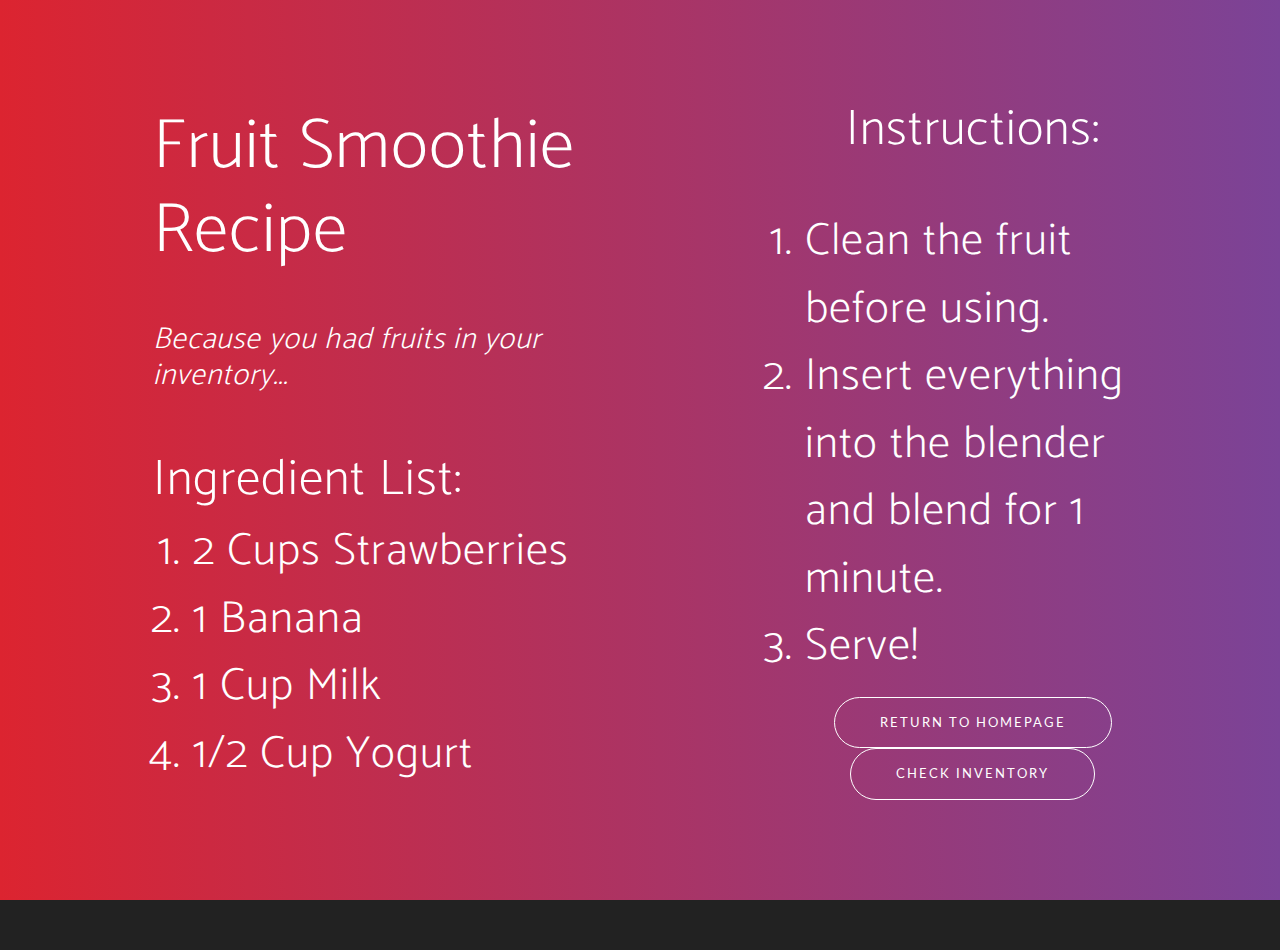
<file: startbootstrap-new-age-gh-pages/recipe1.html>
<!DOCTYPE html>
<html lang="en">

<head>

  <meta charset="utf-8">
  <meta name="viewport" content="width=device-width, initial-scale=1, shrink-to-fit=no">
  <meta name="description" content="">
  <meta name="author" content="">

  <title>Smart Fridge App</title>

  <!-- Bootstrap core CSS -->
  <link href="vendor/bootstrap/css/bootstrap.min.css" rel="stylesheet">

  <!-- Custom fonts for this template -->
  <link href="vendor/fontawesome-free/css/all.min.css" rel="stylesheet">
  <link rel="stylesheet" href="vendor/simple-line-icons/css/simple-line-icons.css">
  <link href="https://fonts.googleapis.com/css?family=Lato" rel="stylesheet">
  <link href="https://fonts.googleapis.com/css?family=Catamaran:100,200,300,400,500,600,700,800,900" rel="stylesheet">
  <link href="https://fonts.googleapis.com/css?family=Muli" rel="stylesheet">

  <!-- Plugin CSS -->
  <link rel="stylesheet" href="device-mockups/device-mockups.min.css">

  <!-- Custom styles for this template -->
  <link href="css/new-age.min.css" rel="stylesheet">

</head>

<body id="page-top">

  <header class="masthead">
    <div class="container h-100">
      <div class="row h-100">
        <div class="col-lg-7 my-auto">
          <div class="header-content mx-auto">
            <h1 class="mb-5" style="font-size:70px; padding-top: 10px; padding-bottom: 0px">Fruit Smoothie Recipe</h1>
            <h2 style="font-size:30px;"><em>Because you had fruits in your inventory...</em></h2>

            <br></br>
            <div style="text-align: left;">
              <h2 style="font-size:50px;">Ingredient List:</h2>
              <ol>
                <li style="font-size:45px;">2 Cups Strawberries</li>
                <li style="font-size:45px;">1 Banana</li>
                <li style="font-size:45px;">1 Cup Milk</li>
                <li style="font-size:45px;">1/2 Cup Yogurt</li>
              </ol>
            </div>
          </div>
        </div>
        <div class="col-lg-5 my-auto">
          <div class="container">
            <h1 class="mb-5 trending-header" style="font-size:50px">Instructions:</h1>

            <ol>
              <li style="font-size:45px;">Clean the fruit before using.</li>
              <li style="font-size:45px;">Insert everything into the blender and blend for 1 minute.</li>
              <li style="font-size:45px;">Serve!</li>
            </ol>
          </div>

          <div style="text-align: center;">
            <a href="index.html" class="btn btn-outline btn-xl js-scroll-trigger" style="font-size:13px; left: 50%;">Return to Homepage</a>
            <a href="inventory.html?Strawberries=2&Banana=1&Milk=1&Yogurt=1&Eggs=1&Cream=1" class="btn btn-outline btn-xl js-scroll-trigger" style="font-size:13px; left: 50%;">Check Inventory</a>
          </div>
        </div>
      </div>
    </div>
  </header>

  <footer>
    <div class="container">

    </div>
  </footer>

  <!-- Bootstrap core JavaScript -->
  <script src="vendor/jquery/jquery.min.js"></script>
  <script src="vendor/bootstrap/js/bootstrap.bundle.min.js"></script>

  <!-- Plugin JavaScript -->
  <script src="vendor/jquery-easing/jquery.easing.min.js"></script>

  <!-- Custom scripts for this template -->
  <script src="js/new-age.min.js"></script>

  <style>
    li {
      font-family: Catamaran,Helvetica,Arial,sans-serif;
      font-weight: 200;
      letter-spacing: 1px;
    }

    .container {
      position: relative;
    }

    .trending-header {
      text-align: center;
    }
  </style>

  <script>

  </script>

</body>

</html>
</file>
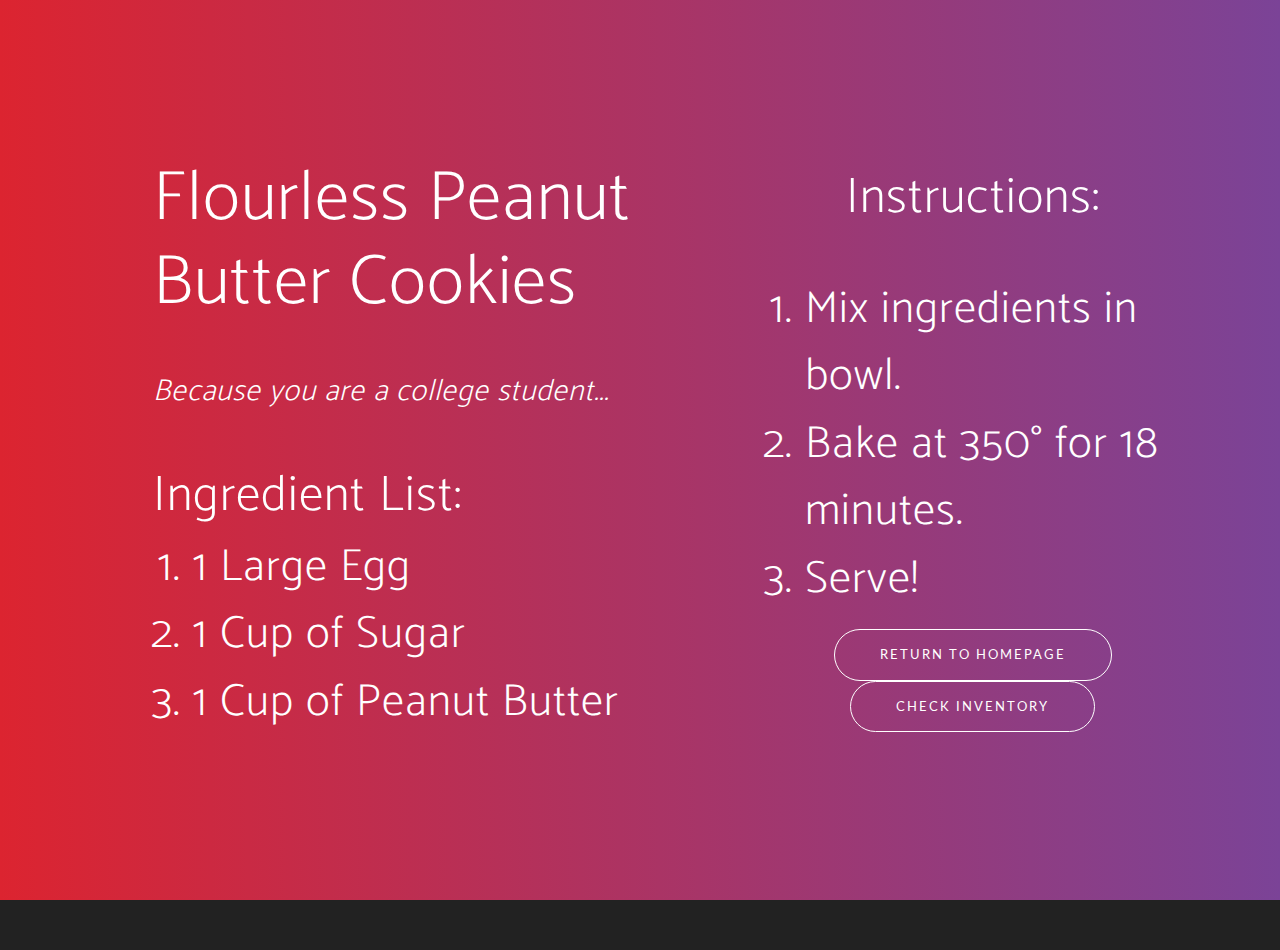
<file: startbootstrap-new-age-gh-pages/recipe2.html>
<!DOCTYPE html>
<html lang="en">

<head>

  <meta charset="utf-8">
  <meta name="viewport" content="width=device-width, initial-scale=1, shrink-to-fit=no">
  <meta name="description" content="">
  <meta name="author" content="">

  <title>Smart Fridge App</title>

  <!-- Bootstrap core CSS -->
  <link href="vendor/bootstrap/css/bootstrap.min.css" rel="stylesheet">

  <!-- Custom fonts for this template -->
  <link href="vendor/fontawesome-free/css/all.min.css" rel="stylesheet">
  <link rel="stylesheet" href="vendor/simple-line-icons/css/simple-line-icons.css">
  <link href="https://fonts.googleapis.com/css?family=Lato" rel="stylesheet">
  <link href="https://fonts.googleapis.com/css?family=Catamaran:100,200,300,400,500,600,700,800,900" rel="stylesheet">
  <link href="https://fonts.googleapis.com/css?family=Muli" rel="stylesheet">

  <!-- Plugin CSS -->
  <link rel="stylesheet" href="device-mockups/device-mockups.min.css">

  <!-- Custom styles for this template -->
  <link href="css/new-age.min.css" rel="stylesheet">

</head>

<body id="page-top">

  <header class="masthead">
    <div class="container h-100">
      <div class="row h-100">
        <div class="col-lg-7 my-auto">
          <div class="header-content mx-auto">
            <h1 class="mb-5" style="font-size:70px; padding-top: 10px; padding-bottom: 0px">Flourless Peanut Butter Cookies</h1>
            <h2 style="font-size:30px;"><em>Because you are a college student...</em></h2>

            <br></br>
            <div style="text-align: left;">
              <h2 style="font-size:50px;">Ingredient List:</h2>
              <ol>
                <li style="font-size:45px;">1 Large Egg</li>
                <li style="font-size:45px;">1 Cup of Sugar</li>
                <li style="font-size:45px;">1 Cup of Peanut Butter</li>
              </ol>
            </div>
          </div>
        </div>
        <div class="col-lg-5 my-auto">
          <div class="container">
            <h1 class="mb-5 trending-header" style="font-size:50px">Instructions:</h1>

            <ol>
              <li style="font-size:45px;">Mix ingredients in bowl.</li>
              <li style="font-size:45px;">Bake at 350° for 18 minutes.</li>
              <li style="font-size:45px;">Serve!</li>
            </ol>
          </div>

          <div style="text-align: center;">
            <a href="index.html" class="btn btn-outline btn-xl js-scroll-trigger" style="font-size:13px; left: 50%;">Return to Homepage</a>
            <a href="inventory.html?Strawberries=2&Banana=1&Milk=1&Yogurt=1&Eggs=1&Cream=1" class="btn btn-outline btn-xl js-scroll-trigger" style="font-size:13px; left: 50%;">Check Inventory</a>
          </div>
          </div>
        </div>
      </div>
    </div>
  </header>

  <footer>
    <div class="container">

    </div>
  </footer>

  <!-- Bootstrap core JavaScript -->
  <script src="vendor/jquery/jquery.min.js"></script>
  <script src="vendor/bootstrap/js/bootstrap.bundle.min.js"></script>

  <!-- Plugin JavaScript -->
  <script src="vendor/jquery-easing/jquery.easing.min.js"></script>

  <!-- Custom scripts for this template -->
  <script src="js/new-age.min.js"></script>

  <style>
    li {
      font-family: Catamaran,Helvetica,Arial,sans-serif;
      font-weight: 200;
      letter-spacing: 1px;
    }

    .container {
      position: relative;
    }

    .trending-header {
      text-align: center;
    }
  </style>

  <script>

  </script>

</body>

</html>
</file>
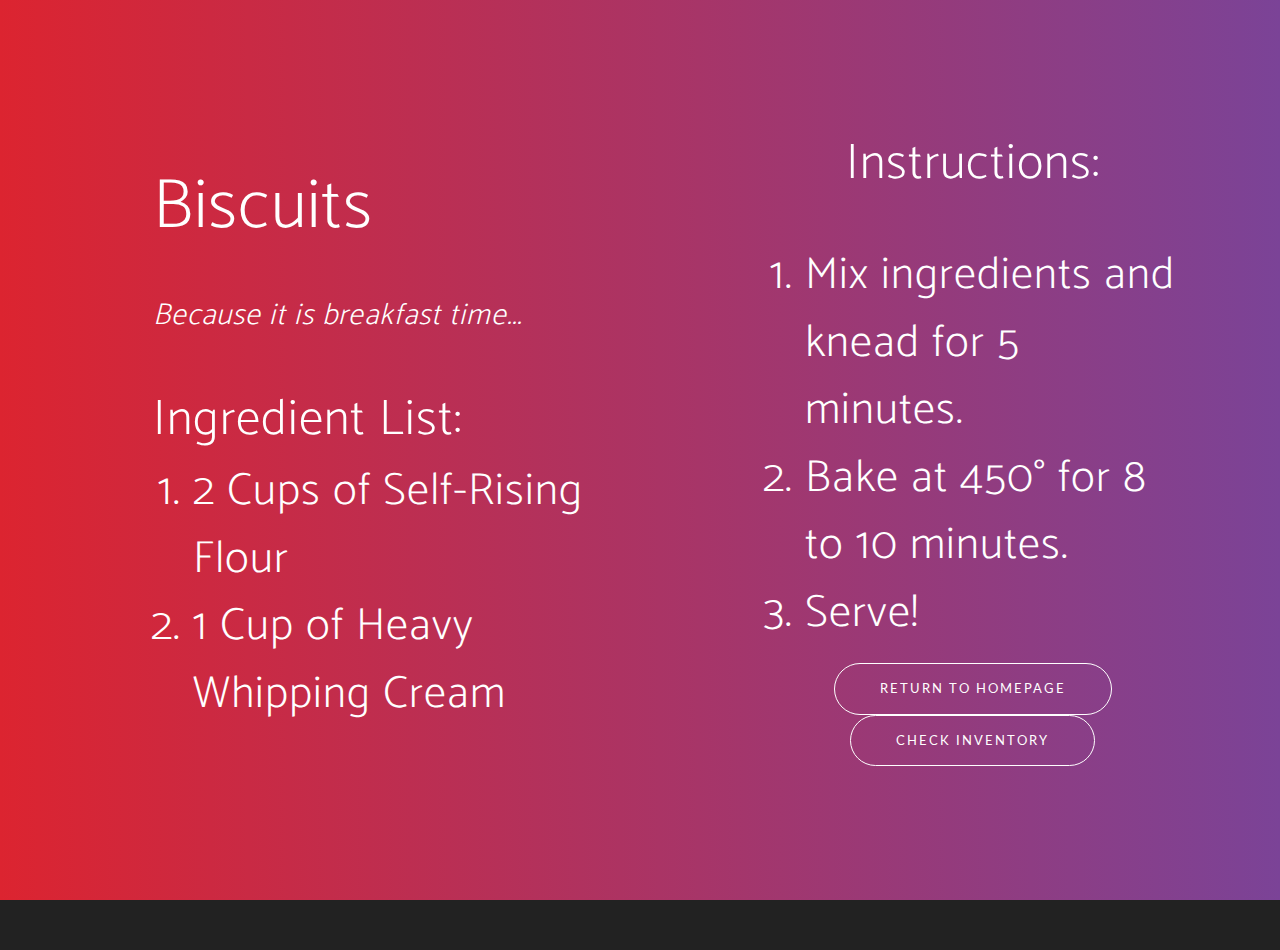
<file: startbootstrap-new-age-gh-pages/recipe3.html>
<!DOCTYPE html>
<html lang="en">

<head>

  <meta charset="utf-8">
  <meta name="viewport" content="width=device-width, initial-scale=1, shrink-to-fit=no">
  <meta name="description" content="">
  <meta name="author" content="">

  <title>Smart Fridge App</title>

  <!-- Bootstrap core CSS -->
  <link href="vendor/bootstrap/css/bootstrap.min.css" rel="stylesheet">

  <!-- Custom fonts for this template -->
  <link href="vendor/fontawesome-free/css/all.min.css" rel="stylesheet">
  <link rel="stylesheet" href="vendor/simple-line-icons/css/simple-line-icons.css">
  <link href="https://fonts.googleapis.com/css?family=Lato" rel="stylesheet">
  <link href="https://fonts.googleapis.com/css?family=Catamaran:100,200,300,400,500,600,700,800,900" rel="stylesheet">
  <link href="https://fonts.googleapis.com/css?family=Muli" rel="stylesheet">

  <!-- Plugin CSS -->
  <link rel="stylesheet" href="device-mockups/device-mockups.min.css">

  <!-- Custom styles for this template -->
  <link href="css/new-age.min.css" rel="stylesheet">

</head>

<body id="page-top">

  <header class="masthead">
    <div class="container h-100">
      <div class="row h-100">
        <div class="col-lg-7 my-auto">
          <div class="header-content mx-auto">
            <h1 class="mb-5" style="font-size:70px; padding-top: 10px; padding-bottom: 0px">Biscuits</h1>
            <h2 style="font-size:30px;"><em>Because it is breakfast time...</em></h2>

            <br></br>
            <div style="text-align: left;">
              <h2 style="font-size:50px;">Ingredient List:</h2>
              <ol>
                <li style="font-size:45px;">2 Cups of Self-Rising Flour</li>
                <li style="font-size:45px;">1 Cup of Heavy Whipping Cream</li>
              </ol>
            </div>
          </div>
        </div>
        <div class="col-lg-5 my-auto">
          <div class="container">
            <h1 class="mb-5 trending-header" style="font-size:50px">Instructions:</h1>

            <ol>
              <li style="font-size:45px;">Mix ingredients and knead for 5 minutes.</li>
              <li style="font-size:45px;">Bake at 450° for 8 to 10 minutes.</li>
              <li style="font-size:45px;">Serve!</li>
            </ol>
          </div>

          <div style="text-align: center;">
            <a href="index.html" class="btn btn-outline btn-xl js-scroll-trigger" style="font-size:13px; left: 50%;">Return to Homepage</a>
            <a href="inventory.html?Strawberries=2&Banana=1&Milk=1&Yogurt=1&Eggs=1&Cream=1" class="btn btn-outline btn-xl js-scroll-trigger" style="font-size:13px; left: 50%;">Check Inventory</a>
          </div>
          </div>
        </div>
      </div>
    </div>
  </header>

  <footer>
    <div class="container">

    </div>
  </footer>

  <!-- Bootstrap core JavaScript -->
  <script src="vendor/jquery/jquery.min.js"></script>
  <script src="vendor/bootstrap/js/bootstrap.bundle.min.js"></script>

  <!-- Plugin JavaScript -->
  <script src="vendor/jquery-easing/jquery.easing.min.js"></script>

  <!-- Custom scripts for this template -->
  <script src="js/new-age.min.js"></script>

  <style>
    li {
      font-family: Catamaran,Helvetica,Arial,sans-serif;
      font-weight: 200;
      letter-spacing: 1px;
    }

    .container {
      position: relative;
    }

    .trending-header {
      text-align: center;
    }
  </style>

  <script>

  </script>

</body>

</html>
</file>
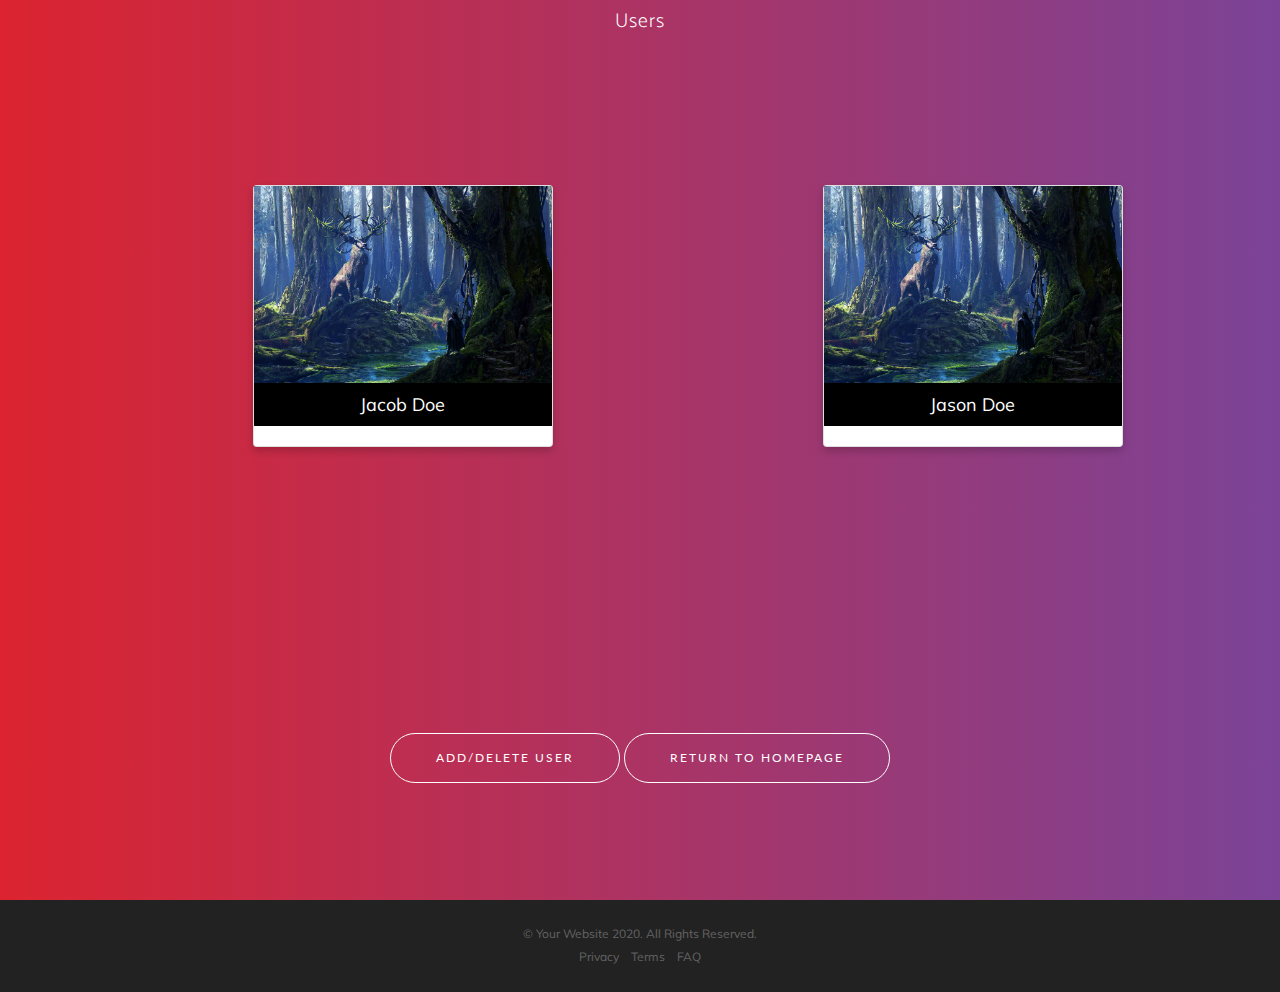
<file: startbootstrap-new-age-gh-pages/users.html>
<!DOCTYPE html>
<html lang="en">

<head>

  <meta charset="utf-8">
  <meta name="viewport" content="width=device-width, initial-scale=1, shrink-to-fit=no">
  <meta name="description" content="">
  <meta name="author" content="">

  <title>Users</title>

  <!-- Bootstrap core CSS -->
  <link href="vendor/bootstrap/css/bootstrap.min.css" rel="stylesheet">

  <!-- Custom fonts for this template -->
  <link href="vendor/fontawesome-free/css/all.min.css" rel="stylesheet">
  <link rel="stylesheet" href="vendor/simple-line-icons/css/simple-line-icons.css">
  <link href="https://fonts.googleapis.com/css?family=Lato" rel="stylesheet">
  <link href="https://fonts.googleapis.com/css?family=Catamaran:100,200,300,400,500,600,700,800,900" rel="stylesheet">
  <link href="https://fonts.googleapis.com/css?family=Muli" rel="stylesheet">

  <!-- Plugin CSS -->
  <link rel="stylesheet" href="device-mockups/device-mockups.min.css">

  <!-- Custom styles for this template -->
  <link href="css/new-age.min.css" rel="stylesheet">

</head>

<body id="page-top">


  <header class="masthead">
    <div class="container h-100">
      <div style="text-align: center" class="users_header">
        <h5 style="padding-top: 10px"> Users </h5>
      </div>
      <div class="row h-100">
        <div class="col-lg-7 my-auto">
          <div class="header-content mx-auto">
            <div class="card">
            <img src="test_img.jpg" alt="John" style="width:100%">
            <p><button class="button" data-toggle="modal" data-target="#exampleModal">Jacob Doe</button></p>
            <div class="modal fade" id="exampleModal" tabindex="-1" role="dialog" aria-labelledby="exampleModalLabel" aria-hidden="true">
              <div class="modal-dialog" role="document">
                <div class="modal-content">
                  <div class="modal-header">
                    <h5 class="modal-title" id="exampleModalLabel" style ="color: black; text-align: left;">Unimplemented feature</h5>
                    <button type="button" class="close" data-dismiss="modal" aria-label="Close">
                      <span aria-hidden="true">&times;</span>
                    </button>
                  </div>
                  <div class="modal-body">
                    <p style="color: black; text-align: left;">Feature is not implemented</p>
                  </div>
                  <div class="modal-footer">
                    <button type="button" class="btn btn-secondary" data-dismiss="modal">Close</button>
                  </div>
                </div>
              </div>
            </div>
          </div>

          </div>
        </div>
        <div class="col-lg-5 my-auto">
          <!-- card coming -->
          <div class="card">
            <img src="test_img.jpg" alt="John" style="width:100%">
            <p><button class="button" data-toggle="modal" data-target="#exampleModal">Jason Doe</button></p>
            <div class="modal fade" id="exampleModal" tabindex="-1" role="dialog" aria-labelledby="exampleModalLabel" aria-hidden="true">
              <div class="modal-dialog" role="document">
                <div class="modal-content">
                  <div class="modal-header">
                    <h5 class="modal-title" id="exampleModalLabel" style ="color: black; text-align: left;">Unimplemented feature</h5>
                    <button type="button" class="close" data-dismiss="modal" aria-label="Close">
                      <span aria-hidden="true">&times;</span>
                    </button>
                  </div>
                  <div class="modal-body">
                    <p style="color: black; text-align: left;">Feature is not implemented</p>
                  </div>
                  <div class="modal-footer">
                    <button type="button" class="btn btn-secondary" data-dismiss="modal">Close</button>
                  </div>
                </div>
              </div>
            </div>
          </div>

        </div>
        <!-- <div class="row add-sub">
          <a style="text-align:center" href="addUser.html"><p><button type="button" id="updateButton" class="btn btn-primary">Add/Delete User</button></p></a>

        </div> -->
        <div class="row add-sub">
          <ul class="list-inline list-social">

              <a href="addUser.html" class="btn btn-outline btn-xl js-scroll-trigger" style="font-size:12px; left: 50%">Add/Delete User</a>
              <a href="index.html" class="btn btn-outline btn-xl js-scroll-trigger" style="font-size:12px; left: 50%">Return to Homepage</a>
          </ul>

      </div>

        </div>


      </div>





    </div>
  </header>



  <footer>
    <div class="container">
      <p>&copy; Your Website 2020. All Rights Reserved.</p>
      <ul class="list-inline">
        <li class="list-inline-item">
          <a href="#">Privacy</a>
        </li>
        <li class="list-inline-item">
          <a href="#">Terms</a>
        </li>
        <li class="list-inline-item">
          <a href="#">FAQ</a>
        </li>
      </ul>
    </div>
  </footer>

  <!-- Bootstrap core JavaScript -->
  <script src="vendor/jquery/jquery.min.js"></script>
  <script src="vendor/bootstrap/js/bootstrap.bundle.min.js"></script>

  <!-- Plugin JavaScript -->
  <script src="vendor/jquery-easing/jquery.easing.min.js"></script>

  <!-- Custom scripts for this template -->
  <script src="js/new-age.min.js"></script>

</body>

<style>

  .add-sub{
    text-align: center;
    margin: auto;
  }

  .card {
  box-shadow: 0 4px 8px 0 rgba(0, 0, 0, 0.2);
  max-width: 300px;
  max-height: 400px;
  margin: auto;
  text-align: center;
}

.title {
  color: grey;
  font-size: 18px;
}

.button {
  border: none;
  outline: 0;
  display: inline-block;
  padding: 8px;
  color: white;
  background-color: #000;
  text-align: center;
  cursor: pointer;
  width: 100%;
  font-size: 18px;
}

a {
  text-decoration: none;
  font-size: 22px;
  color: black;
}

button:hover, a:hover {
  opacity: 0.7;
}

  </style>

</html>
</file>
<file: startbootstrap-new-age-gh-pages/vendor/simple-line-icons/css/simple-line-icons.css>
@font-face {
  font-family: 'simple-line-icons';
  src: url('../fonts/Simple-Line-Icons.eot?v=2.4.0');
  src: url('../fonts/Simple-Line-Icons.eot?v=2.4.0#iefix') format('embedded-opentype'), url('../fonts/Simple-Line-Icons.woff2?v=2.4.0') format('woff2'), url('../fonts/Simple-Line-Icons.ttf?v=2.4.0') format('truetype'), url('../fonts/Simple-Line-Icons.woff?v=2.4.0') format('woff'), url('../fonts/Simple-Line-Icons.svg?v=2.4.0#simple-line-icons') format('svg');
  font-weight: normal;
  font-style: normal;
}
/*
 Use the following CSS code if you want to have a class per icon.
 Instead of a list of all class selectors, you can use the generic [class*="icon-"] selector, but it's slower:
*/
.icon-user,
.icon-people,
.icon-user-female,
.icon-user-follow,
.icon-user-following,
.icon-user-unfollow,
.icon-login,
.icon-logout,
.icon-emotsmile,
.icon-phone,
.icon-call-end,
.icon-call-in,
.icon-call-out,
.icon-map,
.icon-location-pin,
.icon-direction,
.icon-directions,
.icon-compass,
.icon-layers,
.icon-menu,
.icon-list,
.icon-options-vertical,
.icon-options,
.icon-arrow-down,
.icon-arrow-left,
.icon-arrow-right,
.icon-arrow-up,
.icon-arrow-up-circle,
.icon-arrow-left-circle,
.icon-arrow-right-circle,
.icon-arrow-down-circle,
.icon-check,
.icon-clock,
.icon-plus,
.icon-minus,
.icon-close,
.icon-event,
.icon-exclamation,
.icon-organization,
.icon-trophy,
.icon-screen-smartphone,
.icon-screen-desktop,
.icon-plane,
.icon-notebook,
.icon-mustache,
.icon-mouse,
.icon-magnet,
.icon-energy,
.icon-disc,
.icon-cursor,
.icon-cursor-move,
.icon-crop,
.icon-chemistry,
.icon-speedometer,
.icon-shield,
.icon-screen-tablet,
.icon-magic-wand,
.icon-hourglass,
.icon-graduation,
.icon-ghost,
.icon-game-controller,
.icon-fire,
.icon-eyeglass,
.icon-envelope-open,
.icon-envelope-letter,
.icon-bell,
.icon-badge,
.icon-anchor,
.icon-wallet,
.icon-vector,
.icon-speech,
.icon-puzzle,
.icon-printer,
.icon-present,
.icon-playlist,
.icon-pin,
.icon-picture,
.icon-handbag,
.icon-globe-alt,
.icon-globe,
.icon-folder-alt,
.icon-folder,
.icon-film,
.icon-feed,
.icon-drop,
.icon-drawer,
.icon-docs,
.icon-doc,
.icon-diamond,
.icon-cup,
.icon-calculator,
.icon-bubbles,
.icon-briefcase,
.icon-book-open,
.icon-basket-loaded,
.icon-basket,
.icon-bag,
.icon-action-undo,
.icon-action-redo,
.icon-wrench,
.icon-umbrella,
.icon-trash,
.icon-tag,
.icon-support,
.icon-frame,
.icon-size-fullscreen,
.icon-size-actual,
.icon-shuffle,
.icon-share-alt,
.icon-share,
.icon-rocket,
.icon-question,
.icon-pie-chart,
.icon-pencil,
.icon-note,
.icon-loop,
.icon-home,
.icon-grid,
.icon-graph,
.icon-microphone,
.icon-music-tone-alt,
.icon-music-tone,
.icon-earphones-alt,
.icon-earphones,
.icon-equalizer,
.icon-like,
.icon-dislike,
.icon-control-start,
.icon-control-rewind,
.icon-control-play,
.icon-control-pause,
.icon-control-forward,
.icon-control-end,
.icon-volume-1,
.icon-volume-2,
.icon-volume-off,
.icon-calendar,
.icon-bulb,
.icon-chart,
.icon-ban,
.icon-bubble,
.icon-camrecorder,
.icon-camera,
.icon-cloud-download,
.icon-cloud-upload,
.icon-envelope,
.icon-eye,
.icon-flag,
.icon-heart,
.icon-info,
.icon-key,
.icon-link,
.icon-lock,
.icon-lock-open,
.icon-magnifier,
.icon-magnifier-add,
.icon-magnifier-remove,
.icon-paper-clip,
.icon-paper-plane,
.icon-power,
.icon-refresh,
.icon-reload,
.icon-settings,
.icon-star,
.icon-symbol-female,
.icon-symbol-male,
.icon-target,
.icon-credit-card,
.icon-paypal,
.icon-social-tumblr,
.icon-social-twitter,
.icon-social-facebook,
.icon-social-instagram,
.icon-social-linkedin,
.icon-social-pinterest,
.icon-social-github,
.icon-social-google,
.icon-social-reddit,
.icon-social-skype,
.icon-social-dribbble,
.icon-social-behance,
.icon-social-foursqare,
.icon-social-soundcloud,
.icon-social-spotify,
.icon-social-stumbleupon,
.icon-social-youtube,
.icon-social-dropbox,
.icon-social-vkontakte,
.icon-social-steam {
  font-family: 'simple-line-icons';
  speak: none;
  font-style: normal;
  font-weight: normal;
  font-variant: normal;
  text-transform: none;
  line-height: 1;
  /* Better Font Rendering =========== */
  -webkit-font-smoothing: antialiased;
  -moz-osx-font-smoothing: grayscale;
}
.icon-user:before {
  content: "\e005";
}
.icon-people:before {
  content: "\e001";
}
.icon-user-female:before {
  content: "\e000";
}
.icon-user-follow:before {
  content: "\e002";
}
.icon-user-following:before {
  content: "\e003";
}
.icon-user-unfollow:before {
  content: "\e004";
}
.icon-login:before {
  content: "\e066";
}
.icon-logout:before {
  content: "\e065";
}
.icon-emotsmile:before {
  content: "\e021";
}
.icon-phone:before {
  content: "\e600";
}
.icon-call-end:before {
  content: "\e048";
}
.icon-call-in:before {
  content: "\e047";
}
.icon-call-out:before {
  content: "\e046";
}
.icon-map:before {
  content: "\e033";
}
.icon-location-pin:before {
  content: "\e096";
}
.icon-direction:before {
  content: "\e042";
}
.icon-directions:before {
  content: "\e041";
}
.icon-compass:before {
  content: "\e045";
}
.icon-layers:before {
  content: "\e034";
}
.icon-menu:before {
  content: "\e601";
}
.icon-list:before {
  content: "\e067";
}
.icon-options-vertical:before {
  content: "\e602";
}
.icon-options:before {
  content: "\e603";
}
.icon-arrow-down:before {
  content: "\e604";
}
.icon-arrow-left:before {
  content: "\e605";
}
.icon-arrow-right:before {
  content: "\e606";
}
.icon-arrow-up:before {
  content: "\e607";
}
.icon-arrow-up-circle:before {
  content: "\e078";
}
.icon-arrow-left-circle:before {
  content: "\e07a";
}
.icon-arrow-right-circle:before {
  content: "\e079";
}
.icon-arrow-down-circle:before {
  content: "\e07b";
}
.icon-check:before {
  content: "\e080";
}
.icon-clock:before {
  content: "\e081";
}
.icon-plus:before {
  content: "\e095";
}
.icon-minus:before {
  content: "\e615";
}
.icon-close:before {
  content: "\e082";
}
.icon-event:before {
  content: "\e619";
}
.icon-exclamation:before {
  content: "\e617";
}
.icon-organization:before {
  content: "\e616";
}
.icon-trophy:before {
  content: "\e006";
}
.icon-screen-smartphone:before {
  content: "\e010";
}
.icon-screen-desktop:before {
  content: "\e011";
}
.icon-plane:before {
  content: "\e012";
}
.icon-notebook:before {
  content: "\e013";
}
.icon-mustache:before {
  content: "\e014";
}
.icon-mouse:before {
  content: "\e015";
}
.icon-magnet:before {
  content: "\e016";
}
.icon-energy:before {
  content: "\e020";
}
.icon-disc:before {
  content: "\e022";
}
.icon-cursor:before {
  content: "\e06e";
}
.icon-cursor-move:before {
  content: "\e023";
}
.icon-crop:before {
  content: "\e024";
}
.icon-chemistry:before {
  content: "\e026";
}
.icon-speedometer:before {
  content: "\e007";
}
.icon-shield:before {
  content: "\e00e";
}
.icon-screen-tablet:before {
  content: "\e00f";
}
.icon-magic-wand:before {
  content: "\e017";
}
.icon-hourglass:before {
  content: "\e018";
}
.icon-graduation:before {
  content: "\e019";
}
.icon-ghost:before {
  content: "\e01a";
}
.icon-game-controller:before {
  content: "\e01b";
}
.icon-fire:before {
  content: "\e01c";
}
.icon-eyeglass:before {
  content: "\e01d";
}
.icon-envelope-open:before {
  content: "\e01e";
}
.icon-envelope-letter:before {
  content: "\e01f";
}
.icon-bell:before {
  content: "\e027";
}
.icon-badge:before {
  content: "\e028";
}
.icon-anchor:before {
  content: "\e029";
}
.icon-wallet:before {
  content: "\e02a";
}
.icon-vector:before {
  content: "\e02b";
}
.icon-speech:before {
  content: "\e02c";
}
.icon-puzzle:before {
  content: "\e02d";
}
.icon-printer:before {
  content: "\e02e";
}
.icon-present:before {
  content: "\e02f";
}
.icon-playlist:before {
  content: "\e030";
}
.icon-pin:before {
  content: "\e031";
}
.icon-picture:before {
  content: "\e032";
}
.icon-handbag:before {
  content: "\e035";
}
.icon-globe-alt:before {
  content: "\e036";
}
.icon-globe:before {
  content: "\e037";
}
.icon-folder-alt:before {
  content: "\e039";
}
.icon-folder:before {
  content: "\e089";
}
.icon-film:before {
  content: "\e03a";
}
.icon-feed:before {
  content: "\e03b";
}
.icon-drop:before {
  content: "\e03e";
}
.icon-drawer:before {
  content: "\e03f";
}
.icon-docs:before {
  content: "\e040";
}
.icon-doc:before {
  content: "\e085";
}
.icon-diamond:before {
  content: "\e043";
}
.icon-cup:before {
  content: "\e044";
}
.icon-calculator:before {
  content: "\e049";
}
.icon-bubbles:before {
  content: "\e04a";
}
.icon-briefcase:before {
  content: "\e04b";
}
.icon-book-open:before {
  content: "\e04c";
}
.icon-basket-loaded:before {
  content: "\e04d";
}
.icon-basket:before {
  content: "\e04e";
}
.icon-bag:before {
  content: "\e04f";
}
.icon-action-undo:before {
  content: "\e050";
}
.icon-action-redo:before {
  content: "\e051";
}
.icon-wrench:before {
  content: "\e052";
}
.icon-umbrella:before {
  content: "\e053";
}
.icon-trash:before {
  content: "\e054";
}
.icon-tag:before {
  content: "\e055";
}
.icon-support:before {
  content: "\e056";
}
.icon-frame:before {
  content: "\e038";
}
.icon-size-fullscreen:before {
  content: "\e057";
}
.icon-size-actual:before {
  content: "\e058";
}
.icon-shuffle:before {
  content: "\e059";
}
.icon-share-alt:before {
  content: "\e05a";
}
.icon-share:before {
  content: "\e05b";
}
.icon-rocket:before {
  content: "\e05c";
}
.icon-question:before {
  content: "\e05d";
}
.icon-pie-chart:before {
  content: "\e05e";
}
.icon-pencil:before {
  content: "\e05f";
}
.icon-note:before {
  content: "\e060";
}
.icon-loop:before {
  content: "\e064";
}
.icon-home:before {
  content: "\e069";
}
.icon-grid:before {
  content: "\e06a";
}
.icon-graph:before {
  content: "\e06b";
}
.icon-microphone:before {
  content: "\e063";
}
.icon-music-tone-alt:before {
  content: "\e061";
}
.icon-music-tone:before {
  content: "\e062";
}
.icon-earphones-alt:before {
  content: "\e03c";
}
.icon-earphones:before {
  content: "\e03d";
}
.icon-equalizer:before {
  content: "\e06c";
}
.icon-like:before {
  content: "\e068";
}
.icon-dislike:before {
  content: "\e06d";
}
.icon-control-start:before {
  content: "\e06f";
}
.icon-control-rewind:before {
  content: "\e070";
}
.icon-control-play:before {
  content: "\e071";
}
.icon-control-pause:before {
  content: "\e072";
}
.icon-control-forward:before {
  content: "\e073";
}
.icon-control-end:before {
  content: "\e074";
}
.icon-volume-1:before {
  content: "\e09f";
}
.icon-volume-2:before {
  content: "\e0a0";
}
.icon-volume-off:before {
  content: "\e0a1";
}
.icon-calendar:before {
  content: "\e075";
}
.icon-bulb:before {
  content: "\e076";
}
.icon-chart:before {
  content: "\e077";
}
.icon-ban:before {
  content: "\e07c";
}
.icon-bubble:before {
  content: "\e07d";
}
.icon-camrecorder:before {
  content: "\e07e";
}
.icon-camera:before {
  content: "\e07f";
}
.icon-cloud-download:before {
  content: "\e083";
}
.icon-cloud-upload:before {
  content: "\e084";
}
.icon-envelope:before {
  content: "\e086";
}
.icon-eye:before {
  content: "\e087";
}
.icon-flag:before {
  content: "\e088";
}
.icon-heart:before {
  content: "\e08a";
}
.icon-info:before {
  content: "\e08b";
}
.icon-key:before {
  content: "\e08c";
}
.icon-link:before {
  content: "\e08d";
}
.icon-lock:before {
  content: "\e08e";
}
.icon-lock-open:before {
  content: "\e08f";
}
.icon-magnifier:before {
  content: "\e090";
}
.icon-magnifier-add:before {
  content: "\e091";
}
.icon-magnifier-remove:before {
  content: "\e092";
}
.icon-paper-clip:before {
  content: "\e093";
}
.icon-paper-plane:before {
  content: "\e094";
}
.icon-power:before {
  content: "\e097";
}
.icon-refresh:before {
  content: "\e098";
}
.icon-reload:before {
  content: "\e099";
}
.icon-settings:before {
  content: "\e09a";
}
.icon-star:before {
  content: "\e09b";
}
.icon-symbol-female:before {
  content: "\e09c";
}
.icon-symbol-male:before {
  content: "\e09d";
}
.icon-target:before {
  content: "\e09e";
}
.icon-credit-card:before {
  content: "\e025";
}
.icon-paypal:before {
  content: "\e608";
}
.icon-social-tumblr:before {
  content: "\e00a";
}
.icon-social-twitter:before {
  content: "\e009";
}
.icon-social-facebook:before {
  content: "\e00b";
}
.icon-social-instagram:before {
  content: "\e609";
}
.icon-social-linkedin:before {
  content: "\e60a";
}
.icon-social-pinterest:before {
  content: "\e60b";
}
.icon-social-github:before {
  content: "\e60c";
}
.icon-social-google:before {
  content: "\e60d";
}
.icon-social-reddit:before {
  content: "\e60e";
}
.icon-social-skype:before {
  content: "\e60f";
}
.icon-social-dribbble:before {
  content: "\e00d";
}
.icon-social-behance:before {
  content: "\e610";
}
.icon-social-foursqare:before {
  content: "\e611";
}
.icon-social-soundcloud:before {
  content: "\e612";
}
.icon-social-spotify:before {
  content: "\e613";
}
.icon-social-stumbleupon:before {
  content: "\e614";
}
.icon-social-youtube:before {
  content: "\e008";
}
.icon-social-dropbox:before {
  content: "\e00c";
}
.icon-social-vkontakte:before {
  content: "\e618";
}
.icon-social-steam:before {
  content: "\e620";
}
</file>
<file: startbootstrap-new-age-gh-pages/device-mockups/device-mockups.min.css>
.device-mockup{position:relative;width:100%;padding-bottom:61.775701%}.device-mockup>.device{position:absolute;top:0;bottom:0;left:0;right:0;width:100%;height:100%;background-size:100% 100%;background-repeat:no-repeat;background-image:url(macbook/macbook.png)}.device-mockup>.device>.screen{position:absolute;top:11.0438729%;bottom:14.6747352%;left:13.364486%;right:13.364486%;overflow:hidden}.device-mockup>.device>.button{position:absolute;top:0;left:0;display:none;overflow:hidden;border-radius:100%;-webkit-border-radius:100%;-moz-border-radius:100%;cursor:pointer}.device-mockup.imac{padding-bottom:81.230769%}.device-mockup.imac>.device{background-image:url(imac/imac.png)}.device-mockup.imac>.device>.screen{top:8.20707071%;bottom:31.6919192%;left:6.61538462%;right:6.61538462%}.device-mockup.macbook{padding-bottom:61.775701%}.device-mockup.macbook>.device{background-image:url(macbook/macbook.png)}.device-mockup.macbook>.device>.screen{top:11.0438729%;bottom:14.6747352%;left:13.364486%;right:13.364486%}.device-mockup.macbook_2015{padding-bottom:57.5%}.device-mockup.macbook_2015.grey>.device,.device-mockup.macbook_2015>.device{background-image:url(macbook_2015/grey.png)}.device-mockup.macbook_2015.silver>.device,.device-mockup.macbook_2015>.device{background-image:url(macbook_2015/silver.png)}.device-mockup.macbook_2015.gold>.device,.device-mockup.macbook_2015>.device{background-image:url(macbook_2015/gold.png)}.device-mockup.macbook_2015>.device>.screen{top:7.5%;bottom:10.9%;left:12.46%;right:12.56%}.device-mockup.iphone5,.device-mockup.iphone5.portrait{padding-bottom:210.57%}.device-mockup.iphone5.landscape{padding-bottom:47.49%}.device-mockup.iphone5.black>.device,.device-mockup.iphone5.portrait.black>.device,.device-mockup.iphone5>.device{background-image:url(iphone5/iphone5_port_black.png)}.device-mockup.iphone5.landscape.black>.device,.device-mockup.iphone5.landscape>.device{background-image:url(iphone5/iphone5_land_black.png)}.device-mockup.iphone5.portrait.white>.device,.device-mockup.iphone5.white>.device{background-image:url(iphone5/iphone5_port_white.png)}.device-mockup.iphone5.landscape.white>.device{background-image:url(iphone5/iphone5_land_white.png)}.device-mockup.iphone5.portrait>.device>.screen,.device-mockup.iphone5>.device>.screen{top:14.78%;bottom:13.78%;left:8.77%;right:7.77%}.device-mockup.iphone5.landscape>.device>.screen{top:7.422488%;bottom:8.422488%;left:14.919127%;right:14.019127%}.device-mockup.iphone5.portrait>.device>.button,.device-mockup.iphone5>.device>.button{display:block;top:88.3%;bottom:2.5%;left:40%;right:40%}.device-mockup.iphone5.landscape>.device>.button{display:block;top:40%;bottom:41%;left:88.4%;right:2.3%}.device-mockup.iphone_se,.device-mockup.iphone_se.portrait{padding-bottom:209.83%}.device-mockup.iphone_se.landscape{padding-bottom:47.66%}.device-mockup.iphone_se.black>.device,.device-mockup.iphone_se.portrait.black>.device,.device-mockup.iphone_se>.device{background-image:url(iphone_se/iphone_se_port_black.png)}.device-mockup.iphone_se.landscape.black>.device,.device-mockup.iphone_se.landscape>.device{background-image:url(iphone_se/iphone_se_land_black.png)}.device-mockup.iphone_se.portrait.white>.device,.device-mockup.iphone_se.white>.device{background-image:url(iphone_se/iphone_se_port_white.png)}.device-mockup.iphone_se.landscape.white>.device{background-image:url(iphone_se/iphone_se_land_white.png)}.device-mockup.iphone_se.gold>.device,.device-mockup.iphone_se.portrait.gold>.device{background-image:url(iphone_se/iphone_se_port_gold.png)}.device-mockup.iphone_se.landscape.gold>.device{background-image:url(iphone_se/iphone_se_land_gold.png)}.device-mockup.iphone_se.portrait.rose>.device,.device-mockup.iphone_se.rose>.device{background-image:url(iphone_se/iphone_se_port_rose.png)}.device-mockup.iphone_se.landscape.rose>.device{background-image:url(iphone_se/iphone_se_land_rose.png)}.device-mockup.iphone_se.portrait>.device>.screen,.device-mockup.iphone_se>.device>.screen{top:16.28%;bottom:16.28%;left:11.77%;right:11.77%}.device-mockup.iphone_se.landscape>.device>.screen{top:11.722488%;bottom:11.722488%;left:16.0191273%;right:16.0191273%}.device-mockup.iphone_se.portrait>.device>.button,.device-mockup.iphone_se>.device>.button{display:block;top:86.3%;bottom:5.5%;left:42%;right:42%}.device-mockup.iphone_se.landscape>.device>.button{display:block;top:42%;bottom:42%;left:86.4%;right:5.1%}.device-mockup.iphone6,.device-mockup.iphone6.portrait{padding-bottom:207.19%}.device-mockup.iphone6.landscape{padding-bottom:48.76%}.device-mockup.iphone6.black>.device,.device-mockup.iphone6.portrait.black>.device,.device-mockup.iphone6>.device{background-image:url(iphone_6/iphone_6_port_black.png)}.device-mockup.iphone6.landscape.black>.device,.device-mockup.iphone6.landscape>.device{background-image:url(iphone_6/iphone_6_land_black.png)}.device-mockup.iphone6.portrait.white>.device,.device-mockup.iphone6.white>.device{background-image:url(iphone_6/iphone_6_port_white.png)}.device-mockup.iphone6.landscape.white>.device{background-image:url(iphone_6/iphone_6_land_white.png)}.device-mockup.iphone6.gold>.device,.device-mockup.iphone6.portrait.gold>.device{background-image:url(iphone_6/iphone_6_port_gold.png)}.device-mockup.iphone6.landscape.gold>.device{background-image:url(iphone_6/iphone_6_land_gold.png)}.device-mockup.iphone6.portrait>.device>.screen,.device-mockup.iphone6>.device>.screen{top:12.58%;bottom:12.88%;left:6.77%;right:6.77%}.device-mockup.iphone6.landscape>.device>.screen{top:6.77%;bottom:6.77%;left:12.58%;right:12.88%}.device-mockup.iphone6.portrait>.device>.button,.device-mockup.iphone6>.device>.button{display:block;top:88.6%;bottom:3.2%;left:42%;right:42%}.device-mockup.iphone6.landscape>.device>.button{display:block;top:42%;bottom:42%;left:88.6%;right:3.2%}.device-mockup.iphone6_plus,.device-mockup.iphone6_plus.portrait{padding-bottom:201.76%}.device-mockup.iphone6_plus.landscape{padding-bottom:49.56%}.device-mockup.iphone6_plus.black>.device,.device-mockup.iphone6_plus.portrait.black>.device,.device-mockup.iphone6_plus>.device{background-image:url(iphone_6_plus/iphone_6_plus_black_port.png)}.device-mockup.iphone6_plus.landscape.black>.device,.device-mockup.iphone6_plus.landscape>.device{background-image:url(iphone_6_plus/iphone_6_plus_black_land.png)}.device-mockup.iphone6_plus.portrait.white>.device,.device-mockup.iphone6_plus.white>.device{background-image:url(iphone_6_plus/iphone_6_plus_white_port.png)}.device-mockup.iphone6_plus.landscape.white>.device{background-image:url(iphone_6_plus/iphone_6_plus_white_land.png)}.device-mockup.iphone6_plus.gold>.device,.device-mockup.iphone6_plus.portrait.gold>.device{background-image:url(iphone_6_plus/iphone_6_plus_gold_port.png)}.device-mockup.iphone6_plus.landscape.gold>.device{background-image:url(iphone_6_plus/iphone_6_plus_gold_land.png)}.device-mockup.iphone6_plus.portrait>.device>.screen,.device-mockup.iphone6_plus>.device>.screen{top:11.58%;bottom:11.58%;left:5.97%;right:5.97%}.device-mockup.iphone6_plus.landscape>.device>.screen{top:5.97%;bottom:5.97%;left:11.38%;right:11.58%}.device-mockup.iphone6_plus.portrait>.device>.button,.device-mockup.iphone6_plus>.device>.button{display:block;top:89.9%;bottom:3.2%;left:43%;right:43%}.device-mockup.iphone6_plus.landscape>.device>.button{display:block;top:43%;bottom:43%;left:89.9%;right:3.2%}.device-mockup.iphone_x,.device-mockup.iphone_x.portrait{padding-bottom:201.76%}.device-mockup.iphone_x.landscape{padding-bottom:49.56%}.device-mockup.iphone_x.black>.device,.device-mockup.iphone_x.portrait.black>.device,.device-mockup.iphone_x>.device{background-image:url(iphone_x/iphone_x_black_port.png)}.device-mockup.iphone_x.landscape.black>.device,.device-mockup.iphone_x.landscape>.device{background-image:url(iphone_x/iphone_x_black_land.png)}.device-mockup.iphone_x.portrait.white>.device,.device-mockup.iphone_x.white>.device{background-image:url(iphone_x/iphone_x_white_port.png)}.device-mockup.iphone_x.landscape.white>.device{background-image:url(iphone_x/iphone_x_white_land.png)}.device-mockup.iphone_x.portrait>.device>.screen,.device-mockup.iphone_x>.device>.screen{top:2.98%;bottom:2.98%;left:5.57%;right:5.57%}.device-mockup.iphone_x.landscape>.device>.screen{top:5.97%;bottom:5.97%;left:3%;right:3%}.device-mockup.ipad,.device-mockup.ipad.portrait{padding-bottom:128.406276%}.device-mockup.ipad.landscape{padding-bottom:79.9086758%}.device-mockup.ipad.black>.device,.device-mockup.ipad.portrait.black>.device,.device-mockup.ipad>.device{background-image:url(ipad/ipad_port_black.png)}.device-mockup.ipad.portrait.white>.device,.device-mockup.ipad.white>.device{background-image:url(ipad/ipad_port_white.png)}.device-mockup.ipad.landscape.black>.device,.device-mockup.ipad.landscape>.device{background-image:url(ipad/ipad_land_black.png)}.device-mockup.ipad.landscape.white>.device{background-image:url(ipad/ipad_land_white.png)}.device-mockup.ipad.portrait>.device>.screen,.device-mockup.ipad>.device>.screen{top:12.025723%;bottom:12.154341%;left:13.45995%;right:13.45995%}.device-mockup.ipad.landscape>.device>.screen{top:13.87755102%;bottom:13.87755102%;left:11.5459883%;right:11.5459883%}.device-mockup.ipad.portrait>.device>.button,.device-mockup.ipad>.device>.button{display:block;top:90.2%;bottom:5.5%;left:47.3%;right:47.3%}.device-mockup.ipad.landscape>.device>.button{display:block;top:47.3%;bottom:47.3%;left:90.8%;right:4.9%}.device-mockup.ipad_air,.device-mockup.ipad_air.portrait{padding-bottom:141.27%}.device-mockup.ipad_air.landscape{padding-bottom:70.79%}.device-mockup.ipad_air.grey>.device,.device-mockup.ipad_air.portrait.grey>.device,.device-mockup.ipad_air>.device{background-image:url(ipad_air/ipad_air_gray_port.png)}.device-mockup.ipad_air.portrait.silver>.device,.device-mockup.ipad_air.silver>.device{background-image:url(ipad_air/ipad_air_silver_port.png)}.device-mockup.ipad_air.landscape.grey>.device,.device-mockup.ipad_air.landscape>.device{background-image:url(ipad_air/ipad_air_gray_land.png)}.device-mockup.ipad_air.landscape.silver>.device{background-image:url(ipad_air/ipad_air_silver_land.png)}.device-mockup.ipad_air.portrait>.device>.screen,.device-mockup.ipad_air>.device>.screen{top:9.025723%;bottom:9.154341%;left:7.45995%;right:6.45995%}.device-mockup.ipad_air.landscape>.device>.screen{top:6.877551%;bottom:6.877551%;left:9.545988%;right:9.545988%}.device-mockup.ipad_air.portrait>.device>.button,.device-mockup.ipad_air>.device>.button{display:block;top:93.2%;bottom:2.5%;left:47.3%;right:47.3%}.device-mockup.ipad_air.landscape>.device>.button{display:block;top:47.3%;bottom:47.3%;left:93.1%;right:2.1%}.device-mockup.ipad_air_2,.device-mockup.ipad_air_2.portrait{padding-bottom:141.38%}.device-mockup.ipad_air_2.landscape{padding-bottom:70.73%}.device-mockup.ipad_air_2.grey>.device,.device-mockup.ipad_air_2.portrait.grey>.device,.device-mockup.ipad_air_2>.device{background-image:url(ipad_air_2/ipad_air_2_gray_port.png)}.device-mockup.ipad_air_2.portrait.silver>.device,.device-mockup.ipad_air_2.silver>.device{background-image:url(ipad_air_2/ipad_air_2_silver_port.png)}.device-mockup.ipad_air_2.gold>.device,.device-mockup.ipad_air_2.portrait.gold>.device{background-image:url(ipad_air_2/ipad_air_2_gold_port.png)}.device-mockup.ipad_air_2.landscape.grey>.device,.device-mockup.ipad_air_2.landscape>.device{background-image:url(ipad_air_2/ipad_air_2_gray_land.png)}.device-mockup.ipad_air_2.landscape.silver>.device{background-image:url(ipad_air_2/ipad_air_2_silver_land.png)}.device-mockup.ipad_air_2.landscape.gold>.device{background-image:url(ipad_air_2/ipad_air_2_gold_land.png)}.device-mockup.ipad_air_2.portrait>.device>.screen,.device-mockup.ipad_air_2>.device>.screen{top:9.025723%;bottom:8.854341%;left:6.15995%;right:6.15995%}.device-mockup.ipad_air_2.landscape>.device>.screen{top:6.277551%;bottom:6.277551%;left:8.545988%;right:8.545988%}.device-mockup.ipad_air_2.portrait>.device>.button,.device-mockup.ipad_air_2>.device>.button{display:block;top:93.2%;bottom:2.1%;left:46.3%;right:46.5%}.device-mockup.ipad_air_2.landscape>.device>.button{display:block;top:46.5%;bottom:46.8%;left:93.5%;right:1.9%}.device-mockup.ipad_pro,.device-mockup.ipad_pro.portrait{padding-bottom:138.63%}.device-mockup.ipad_pro.landscape{padding-bottom:72.14%}.device-mockup.ipad_pro.grey>.device,.device-mockup.ipad_pro.portrait.grey>.device,.device-mockup.ipad_pro>.device{background-image:url(ipad_pro/ipad_pro_port_black.png)}.device-mockup.ipad_pro.portrait.silver>.device,.device-mockup.ipad_pro.silver>.device{background-image:url(ipad_pro/ipad_pro_port_silver.png)}.device-mockup.ipad_pro.gold>.device,.device-mockup.ipad_pro.portrait.gold>.device{background-image:url(ipad_pro/ipad_pro_port_gold.png)}.device-mockup.ipad_pro.landscape.grey>.device,.device-mockup.ipad_pro.landscape>.device{background-image:url(ipad_pro/ipad_pro_land_black.png)}.device-mockup.ipad_pro.landscape.silver>.device{background-image:url(ipad_pro/ipad_pro_land_silver.png)}.device-mockup.ipad_pro.landscape.gold>.device{background-image:url(ipad_pro/ipad_pro_land_gold.png)}.device-mockup.ipad_pro.portrait>.device>.screen,.device-mockup.ipad_pro>.device>.screen{top:7.025723%;bottom:6.854341%;left:5.15995%;right:5.15995%}.device-mockup.ipad_pro.landscape>.device>.screen{top:5.177551%;bottom:5.177551%;left:6.945988%;right:6.945988%}.device-mockup.ipad_pro.portrait>.device>.button,.device-mockup.ipad_pro>.device>.button{display:block;top:94.9%;bottom:1.5%;left:47.3%;right:47.1%}.device-mockup.ipad_pro.landscape>.device>.button{display:block;top:47.5%;bottom:47.5%;left:94.8%;right:1.5%}.device-mockup.galaxy_s3,.device-mockup.galaxy_s3.portrait{padding-bottom:178.787879%}.device-mockup.galaxy_s3.landscape{padding-bottom:55.9322034%}.device-mockup.galaxy_s3.black>.device,.device-mockup.galaxy_s3.portrait.black>.device,.device-mockup.galaxy_s3>.device{background-image:url(galaxy_s3/s3_port_black.png)}.device-mockup.galaxy_s3.landscape.black>.device,.device-mockup.galaxy_s3.landscape>.device{background-image:url(galaxy_s3/s3_land_black.png)}.device-mockup.galaxy_s3.portrait.white>.device,.device-mockup.galaxy_s3.white>.device{background-image:url(galaxy_s3/s3_port_white.png)}.device-mockup.galaxy_s3.landscape.white>.device{background-image:url(galaxy_s3/s3_land_white.png)}.device-mockup.galaxy_s3.portrait>.device>.screen,.device-mockup.galaxy_s3>.device>.screen{top:12.3728814%;bottom:15.5367232%;left:13.8383838%;right:13.8383838%}.device-mockup.galaxy_s3.landscape>.device>.screen{top:13.8383838%;bottom:13.8383838%;left:12.3728814%;right:15.5367232%}.device-mockup.galaxy_s5,.device-mockup.galaxy_s5.portrait{padding-bottom:194.188862%}.device-mockup.galaxy_s5.landscape{padding-bottom:51.496259%}.device-mockup.galaxy_s5.black>.device,.device-mockup.galaxy_s5.portrait.black>.device,.device-mockup.galaxy_s5>.device{background-image:url(galaxy_s5/galaxy_s5_port_black.png)}.device-mockup.galaxy_s5.landscape.black>.device,.device-mockup.galaxy_s5.landscape>.device{background-image:url(galaxy_s5/galaxy_s5_land_black.png)}.device-mockup.galaxy_s5.portrait.white>.device,.device-mockup.galaxy_s5.white>.device{background-image:url(galaxy_s5/galaxy_s5_port_white.png)}.device-mockup.galaxy_s5.landscape.white>.device{background-image:url(galaxy_s5/galaxy_s5_land_white.png)}.device-mockup.galaxy_s5.portrait>.device>.screen,.device-mockup.galaxy_s5>.device>.screen{top:10.2%;bottom:10.1%;left:6.3%;right:6.4%}.device-mockup.galaxy_s5.landscape>.device>.screen{top:6.6%;bottom:6.2%;left:10.15%;right:10%}.device-mockup.galaxy_tab4,.device-mockup.galaxy_tab4.landscape{padding-bottom:72.689464%}.device-mockup.galaxy_tab4.black>.device,.device-mockup.galaxy_tab4.landscape.black>.device,.device-mockup.galaxy_tab4>.device{background-image:url(galaxy_tab4/galaxy_tab4_land_black.png)}.device-mockup.galaxy_tab4.landscape.white>.device,.device-mockup.galaxy_tab4.white>.device{background-image:url(galaxy_tab4/galaxy_tab4_land_white.png)}.device-mockup.galaxy_tab4.landscape>.device>.screen,.device-mockup.galaxy_tab4>.device>.screen{top:11.5%;bottom:11.5%;left:5.4%;right:5.2%}.device-mockup.lumia920,.device-mockup.lumia920.portrait{padding-bottom:172.796353%}.device-mockup.lumia920.landscape{padding-bottom:56.3330381%}.device-mockup.lumia920.portrait>.device,.device-mockup.lumia920>.device{background-image:url(lumia920/lumia920_port.png)}.device-mockup.lumia920.landscape>.device{background-image:url(lumia920/lumia920_land.png)}.device-mockup.lumia920.portrait>.device>.screen,.device-mockup.lumia920>.device>.screen{top:10.6420405%;bottom:18.9973615%;left:13.5258359%;right:13.5258359%}.device-mockup.lumia920.landscape>.device>.screen{top:12.2641509%;bottom:12.2641509%;left:10.5403012%;right:18.6005314%}.device-mockup.nexus7,.device-mockup.nexus7.portrait{padding-bottom:156.521739%}.device-mockup.nexus7.landscape{padding-bottom:63.6678201%}.device-mockup.nexus7.portrait>.device,.device-mockup.nexus7>.device{background-image:url(nexus7/nexus7_port.png)}.device-mockup.nexus7.landscape>.device{background-image:url(nexus7/nexus7_land.png)}.device-mockup.nexus7.portrait>.device>.screen,.device-mockup.nexus7>.device>.screen{top:13.1365741%;bottom:12.7893519%;left:13.7681159%;right:13.7681159%}.device-mockup.nexus7.landscape>.device>.screen{top:13.7681159%;bottom:13.7681159%;left:13.0911188%;right:13.0911188%}.device-mockup.surface,.device-mockup.surface.landscape{padding-bottom:64.7584973%}.device-mockup.surface.landscape>.device,.device-mockup.surface>.device{background-image:url(surface/surface.png)}.device-mockup.surface.landscape>.device>.screen,.device-mockup.surface>.device>.screen{top:14.5488029%;bottom:14.9171271%;left:9.36195587%;right:9.36195587%}.device-mockup.samsung_tv,.device-mockup.samsung_tv.landscape{padding-bottom:64.68%}.device-mockup.samsung_tv.landscape>.device,.device-mockup.samsung_tv>.device{background-image:url(samsung_tv/samsung_tv.png)}.device-mockup.samsung_tv.landscape>.device>.screen,.device-mockup.samsung_tv>.device>.screen{top:2.148803%;bottom:12.817127%;left:1.261956%;right:1.361956%}
</file>
<file: startbootstrap-new-age-gh-pages/css/new-age.min.css>
/*!
 * Start Bootstrap - New Age v5.0.8 (https://startbootstrap.com/themes/new-age)
 * Copyright 2013-2020 Start Bootstrap
 * Licensed under MIT (https://github.com/StartBootstrap/startbootstrap-new-age/blob/master/LICENSE)
 */body,html{width:100%;height:100%}body{font-family:Muli,Helvetica,Arial,sans-serif}a{color:#fdcc52;transition:all .35s}a:focus,a:hover{color:#fcbd20}hr{max-width:100px;margin:25px auto 0;border-width:1px;border-color:rgba(34,34,34,.1)}hr.light{border-color:#fff}h1,h2,h3,h4,h5,h6{font-family:Catamaran,Helvetica,Arial,sans-serif;font-weight:200;letter-spacing:1px}p{font-size:18px;line-height:1.5;margin-bottom:20px}section{padding:100px 0}section h2{font-size:50px}#mainNav{border-color:rgba(34,34,34,.05);background-color:#fff;transition:all .35s;font-family:Catamaran,Helvetica,Arial,sans-serif;font-weight:200;letter-spacing:1px}#mainNav .navbar-brand{color:#fdcc52;font-family:Catamaran,Helvetica,Arial,sans-serif;font-weight:200;letter-spacing:1px}#mainNav .navbar-brand:focus,#mainNav .navbar-brand:hover{color:#fcbd20}#mainNav .navbar-toggler{font-size:12px;padding:8px 10px;color:#222}#mainNav .navbar-nav>li>a{font-size:11px;font-family:Lato,Helvetica,Arial,sans-serif;letter-spacing:2px;text-transform:uppercase}#mainNav .navbar-nav>li>a.active{color:#fdcc52!important;background-color:transparent}#mainNav .navbar-nav>li>a.active:hover{background-color:transparent}#mainNav .navbar-nav>li>a,#mainNav .navbar-nav>li>a:focus{color:#222}#mainNav .navbar-nav>li>a:focus:hover,#mainNav .navbar-nav>li>a:hover{color:#fdcc52}@media (min-width:992px){#mainNav{border-color:transparent;background-color:transparent}#mainNav .navbar-brand{color:fade(white,70%)}#mainNav .navbar-brand:focus,#mainNav .navbar-brand:hover{color:#fff}#mainNav .navbar-nav>li>a,#mainNav .navbar-nav>li>a:focus{color:rgba(255,255,255,.7)}#mainNav .navbar-nav>li>a:focus:hover,#mainNav .navbar-nav>li>a:hover{color:#fff}#mainNav.navbar-shrink{border-color:rgba(34,34,34,.1);background-color:#fff}#mainNav.navbar-shrink .navbar-brand{color:#222}#mainNav.navbar-shrink .navbar-brand:focus,#mainNav.navbar-shrink .navbar-brand:hover{color:#fdcc52}#mainNav.navbar-shrink .navbar-nav>li>a,#mainNav.navbar-shrink .navbar-nav>li>a:focus{color:#222}#mainNav.navbar-shrink .navbar-nav>li>a:focus:hover,#mainNav.navbar-shrink .navbar-nav>li>a:hover{color:#fdcc52}}header.masthead{position:relative;width:100%;padding-top:150px;padding-bottom:100px;color:#fff;background:#7b4397;background:linear-gradient(to left,#7b4397,#dc2430)}header.masthead .header-content{max-width:500px;margin-bottom:100px;text-align:center}header.masthead .header-content h1{font-size:30px}header.masthead .device-container{max-width:325px;margin-right:auto;margin-left:auto}header.masthead .device-container .screen img{border-radius:3px}@media (min-width:992px){header.masthead{height:100vh;min-height:775px;padding-top:0;padding-bottom:0}header.masthead .header-content{margin-bottom:0;text-align:left}header.masthead .header-content h1{font-size:50px}header.masthead .device-container{max-width:325px}}section.download{position:relative;padding:150px 0}section.download h2{font-size:50px;margin-top:0}section.download .badges .badge-link{display:block;margin-bottom:25px}section.download .badges .badge-link:last-child{margin-bottom:0}section.download .badges .badge-link img{height:60px}@media (min-width:768px){section.download .badges .badge-link{display:inline-block;margin-bottom:0}}@media (min-width:768px){section.download h2{font-size:70px}}section.features .section-heading{margin-bottom:100px}section.features .section-heading h2{margin-top:0}section.features .section-heading p{margin-bottom:0}section.features .device-container,section.features .feature-item{max-width:325px;margin:0 auto}section.features .device-container{margin-bottom:100px}@media (min-width:992px){section.features .device-container{margin-bottom:0}}section.features .feature-item{padding-top:50px;padding-bottom:50px;text-align:center}section.features .feature-item h3{font-size:30px}section.features .feature-item i{font-size:80px;display:block;margin-bottom:15px;background:linear-gradient(to left,#7b4397,#dc2430);-webkit-background-clip:text;background-clip:text;-webkit-text-fill-color:transparent}section.cta{position:relative;padding:250px 0;background-image:url(../img/bg-cta.jpg);background-position:center;background-size:cover}section.cta .cta-content{position:relative;z-index:1}section.cta .cta-content h2{font-size:50px;max-width:450px;margin-top:0;margin-bottom:25px;color:#fff}@media (min-width:768px){section.cta .cta-content h2{font-size:80px}}section.cta .overlay{position:absolute;top:0;left:0;width:100%;height:100%;background-color:rgba(0,0,0,.5)}section.contact{text-align:center}section.contact h2{margin-top:0;margin-bottom:25px}section.contact h2 i{color:#dd4b39}section.contact ul.list-social{margin-bottom:0}section.contact ul.list-social li a{font-size:40px;line-height:80px;display:block;width:80px;height:80px;color:#fff;border-radius:100%}section.contact ul.list-social li.social-twitter a{background-color:#1da1f2}section.contact ul.list-social li.social-twitter a:hover{background-color:#0d95e8}section.contact ul.list-social li.social-facebook a{background-color:#3b5998}section.contact ul.list-social li.social-facebook a:hover{background-color:#344e86}section.contact ul.list-social li.social-google-plus a{background-color:#dd4b39}section.contact ul.list-social li.social-google-plus a:hover{background-color:#d73925}footer{padding:25px 0;text-align:center;color:rgba(255,255,255,.3);background-color:#222}footer p{font-size:12px;margin:0}footer ul{margin-bottom:0}footer ul li a{font-size:12px;color:rgba(255,255,255,.3)}footer ul li a.active,footer ul li a:active,footer ul li a:focus,footer ul li a:hover{text-decoration:none}.bg-primary{background:#fdcc52;background:linear-gradient(#fdcc52,#fdc539)}.text-primary{color:#fdcc52}.no-gutter>[class*=col-]{padding-right:0;padding-left:0}.btn-outline{color:#fff;border:1px solid;border-color:#fff}.btn-outline.active,.btn-outline:active,.btn-outline:focus,.btn-outline:hover{color:#fff;border-color:#fdcc52;background-color:#fdcc52}.btn{border-radius:300px;font-family:Lato,Helvetica,Arial,sans-serif;letter-spacing:2px;text-transform:uppercase}.btn-xl{font-size:11px;padding:15px 45px}
</file>
